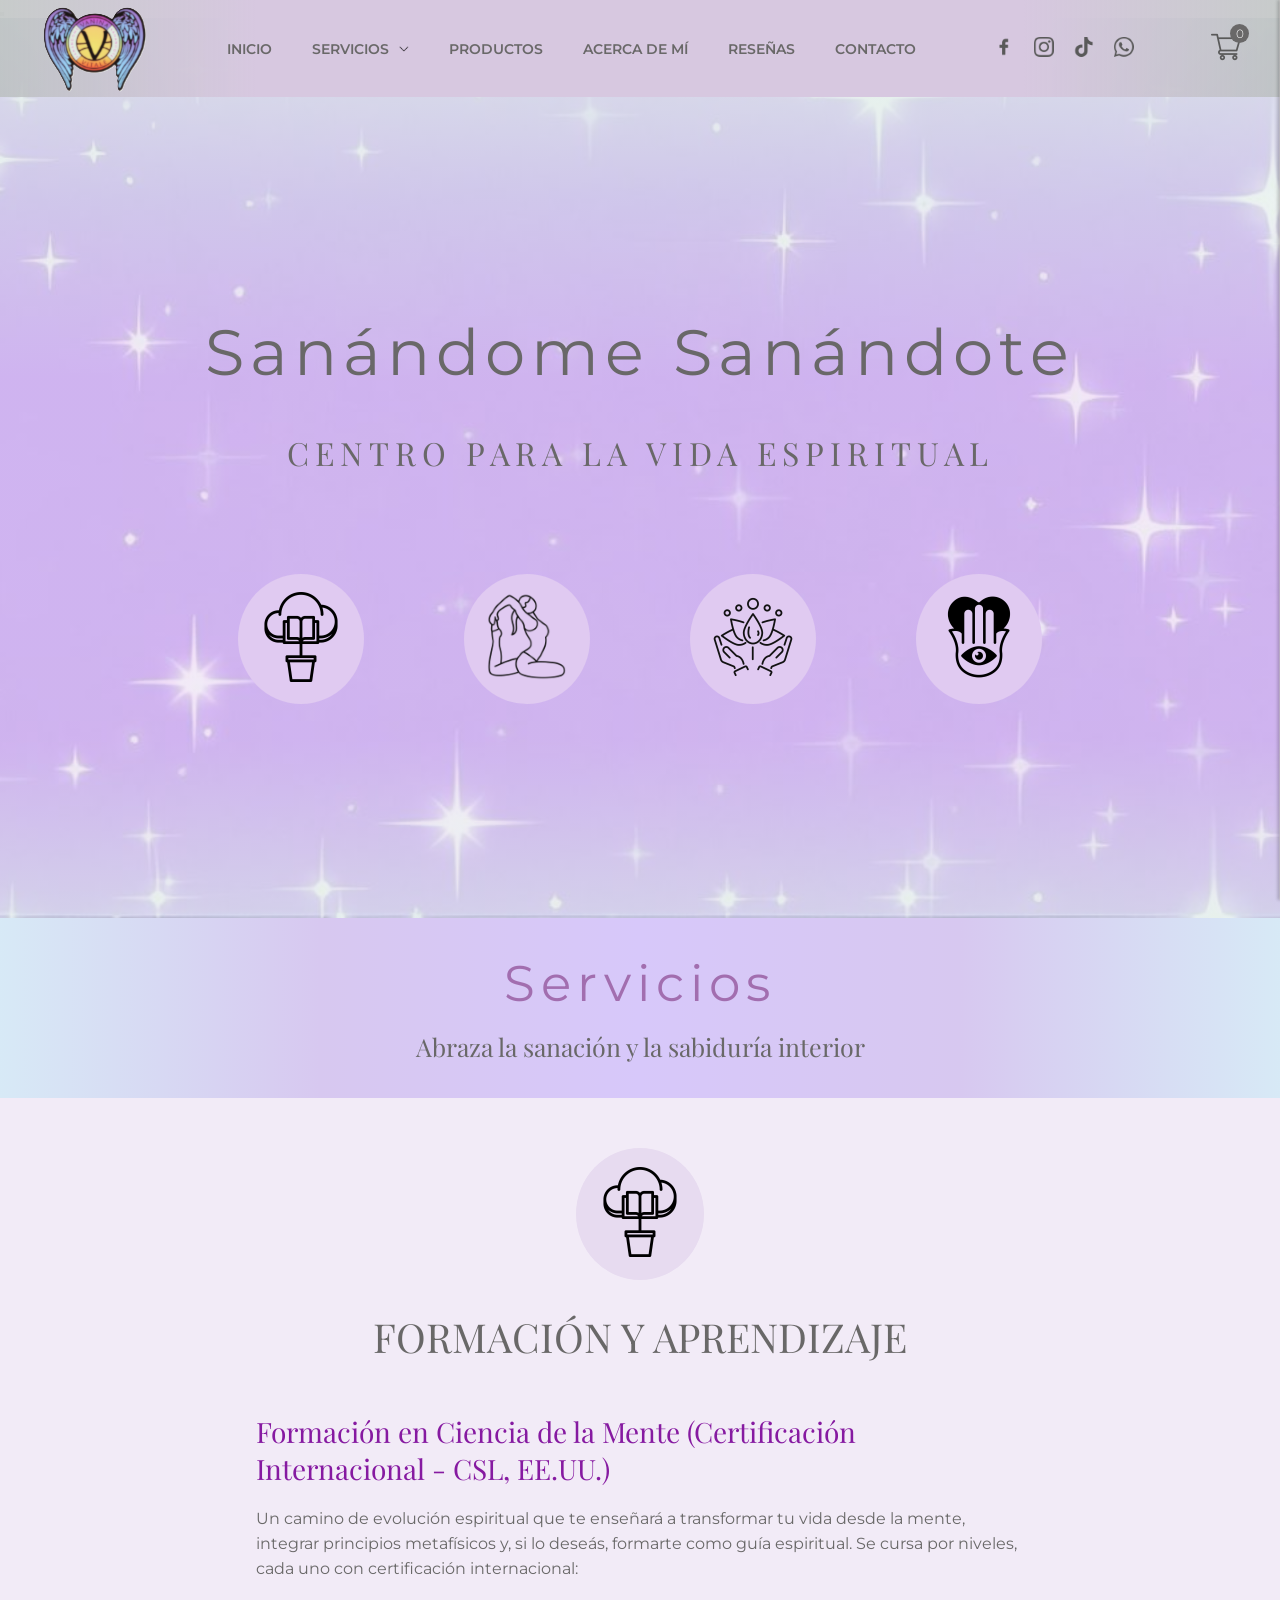
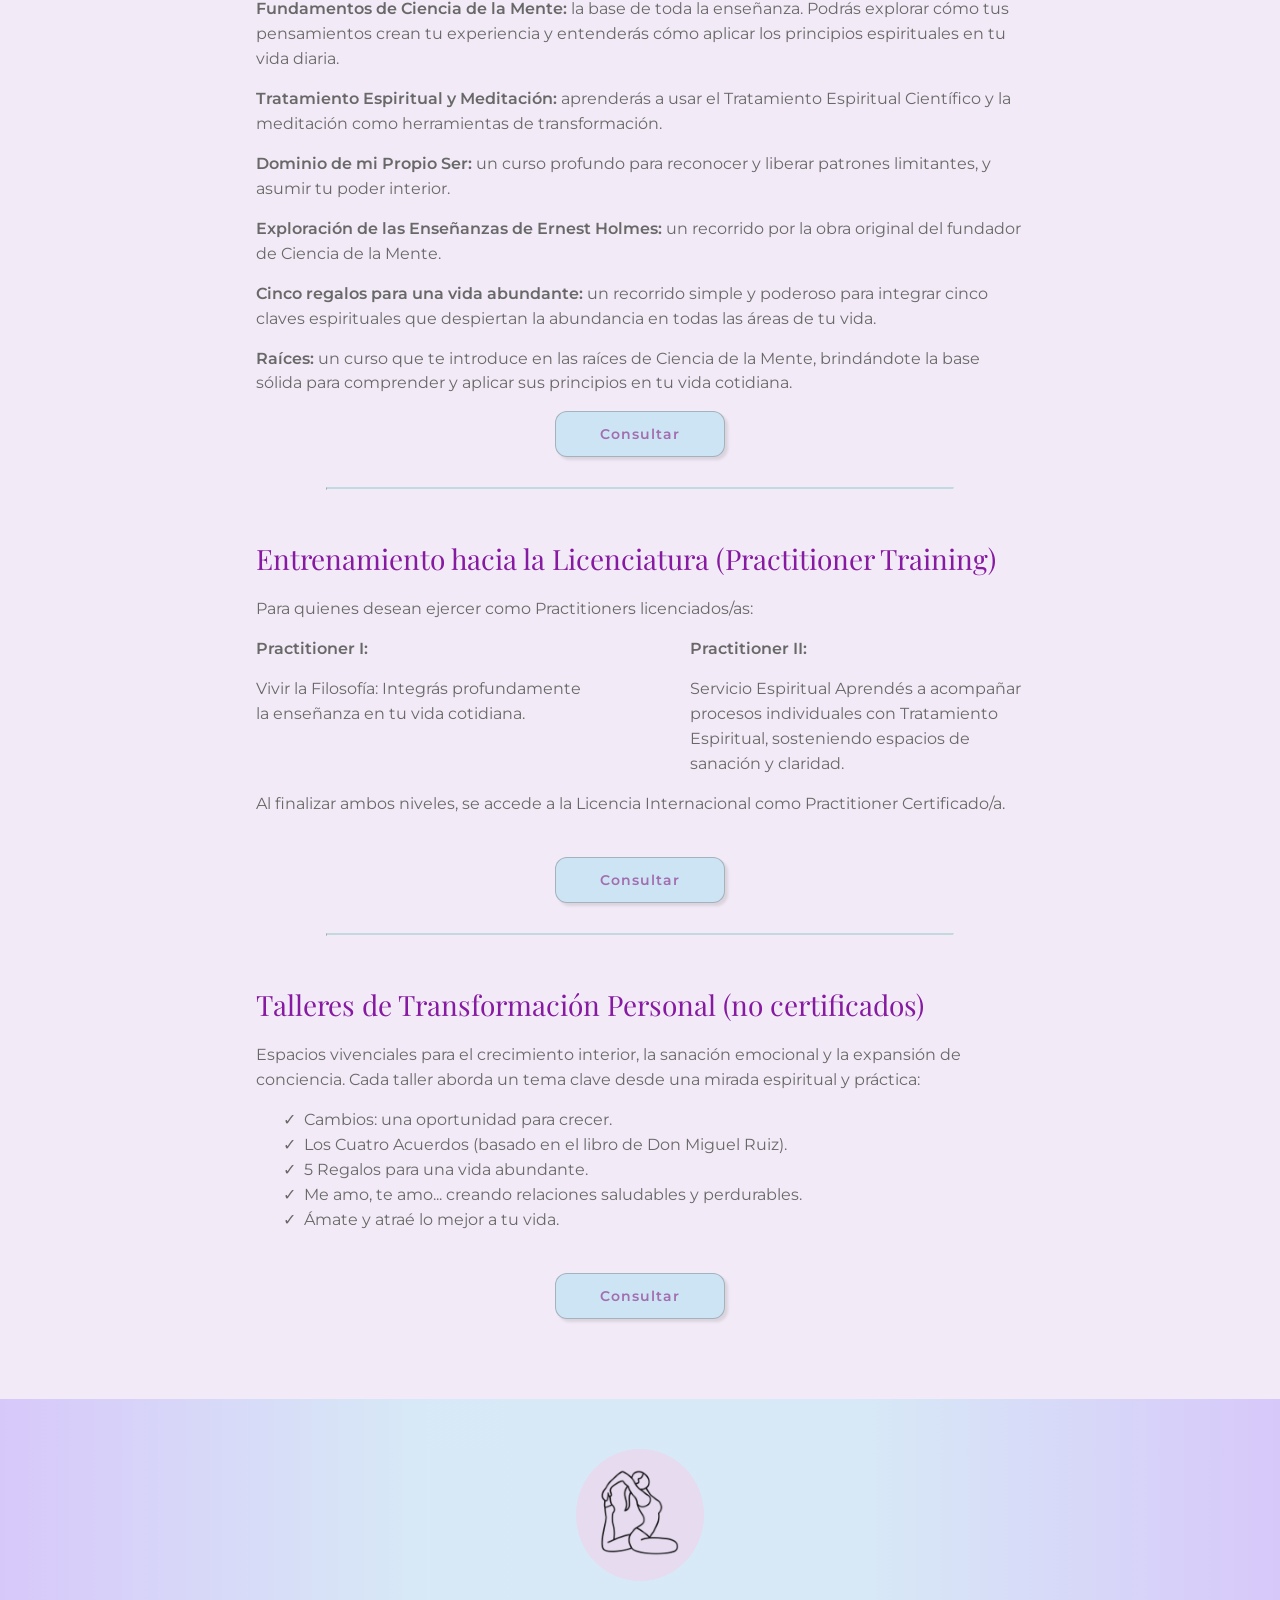
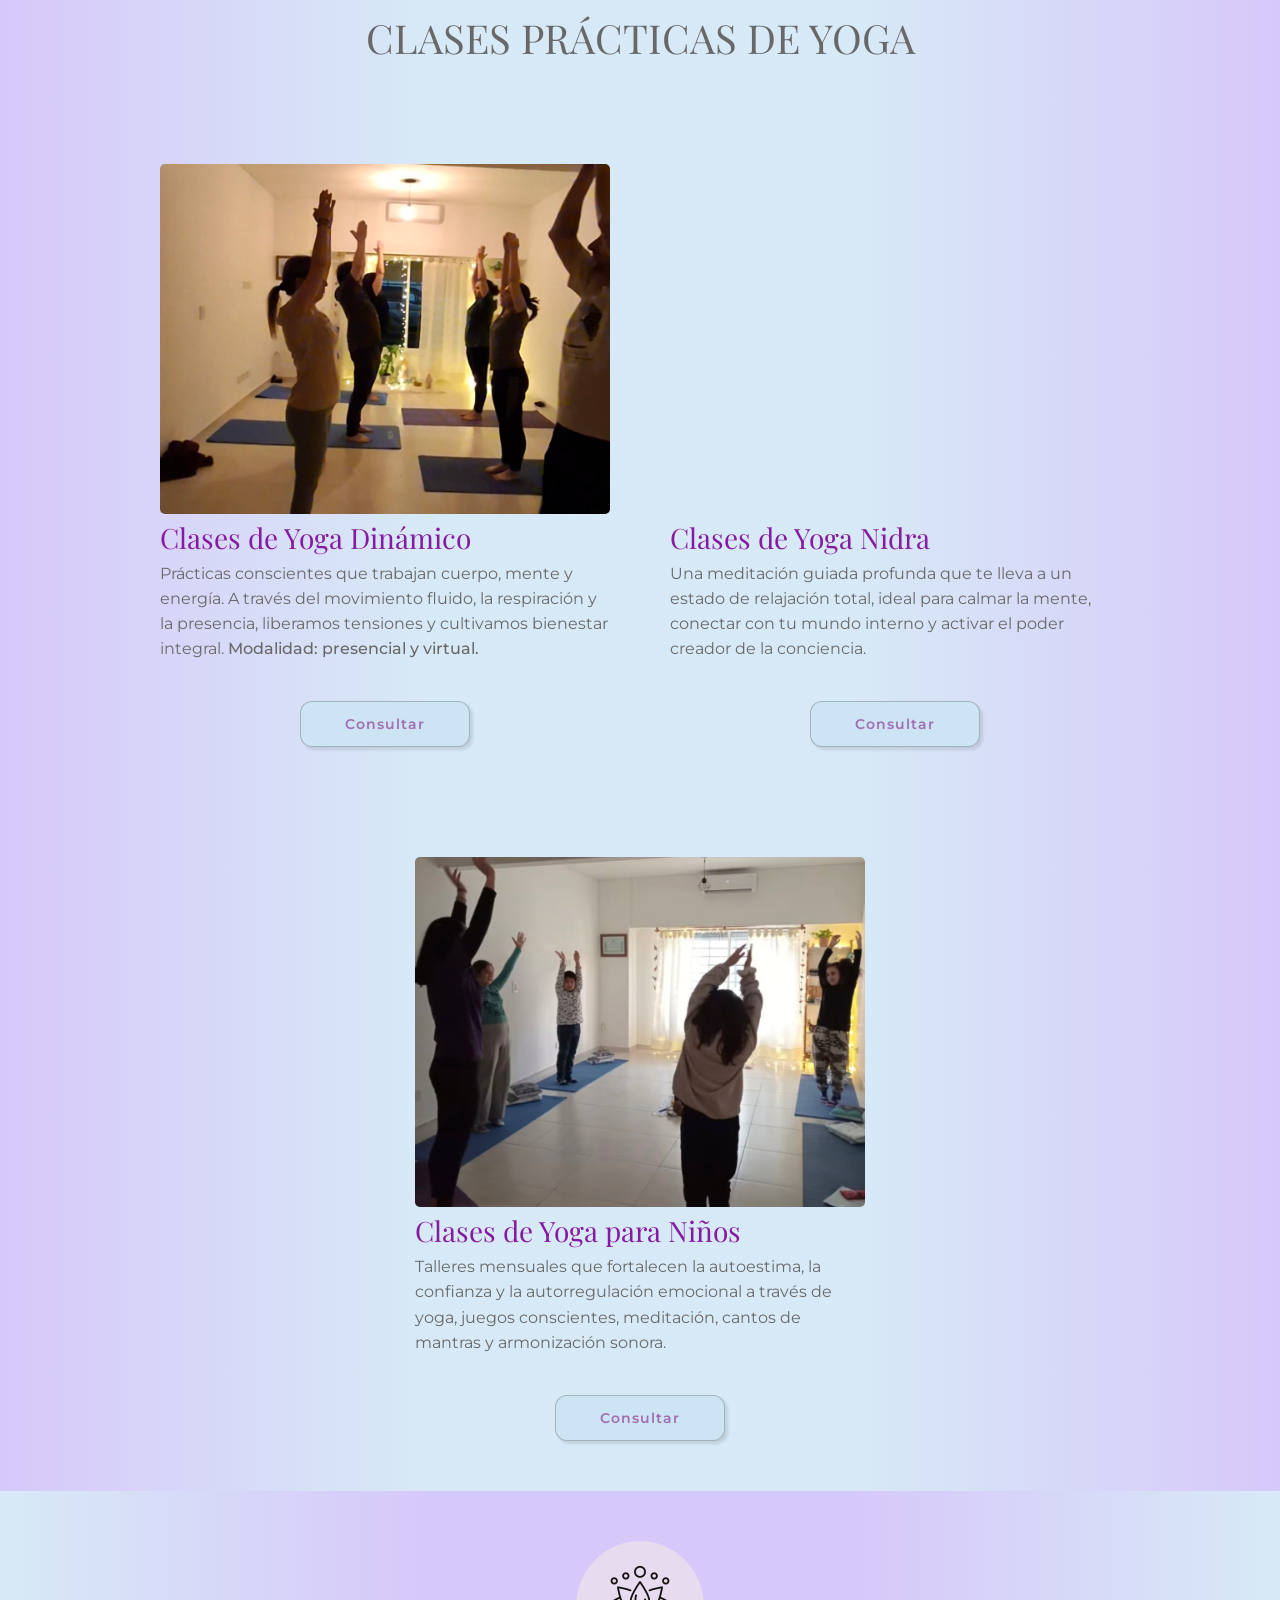
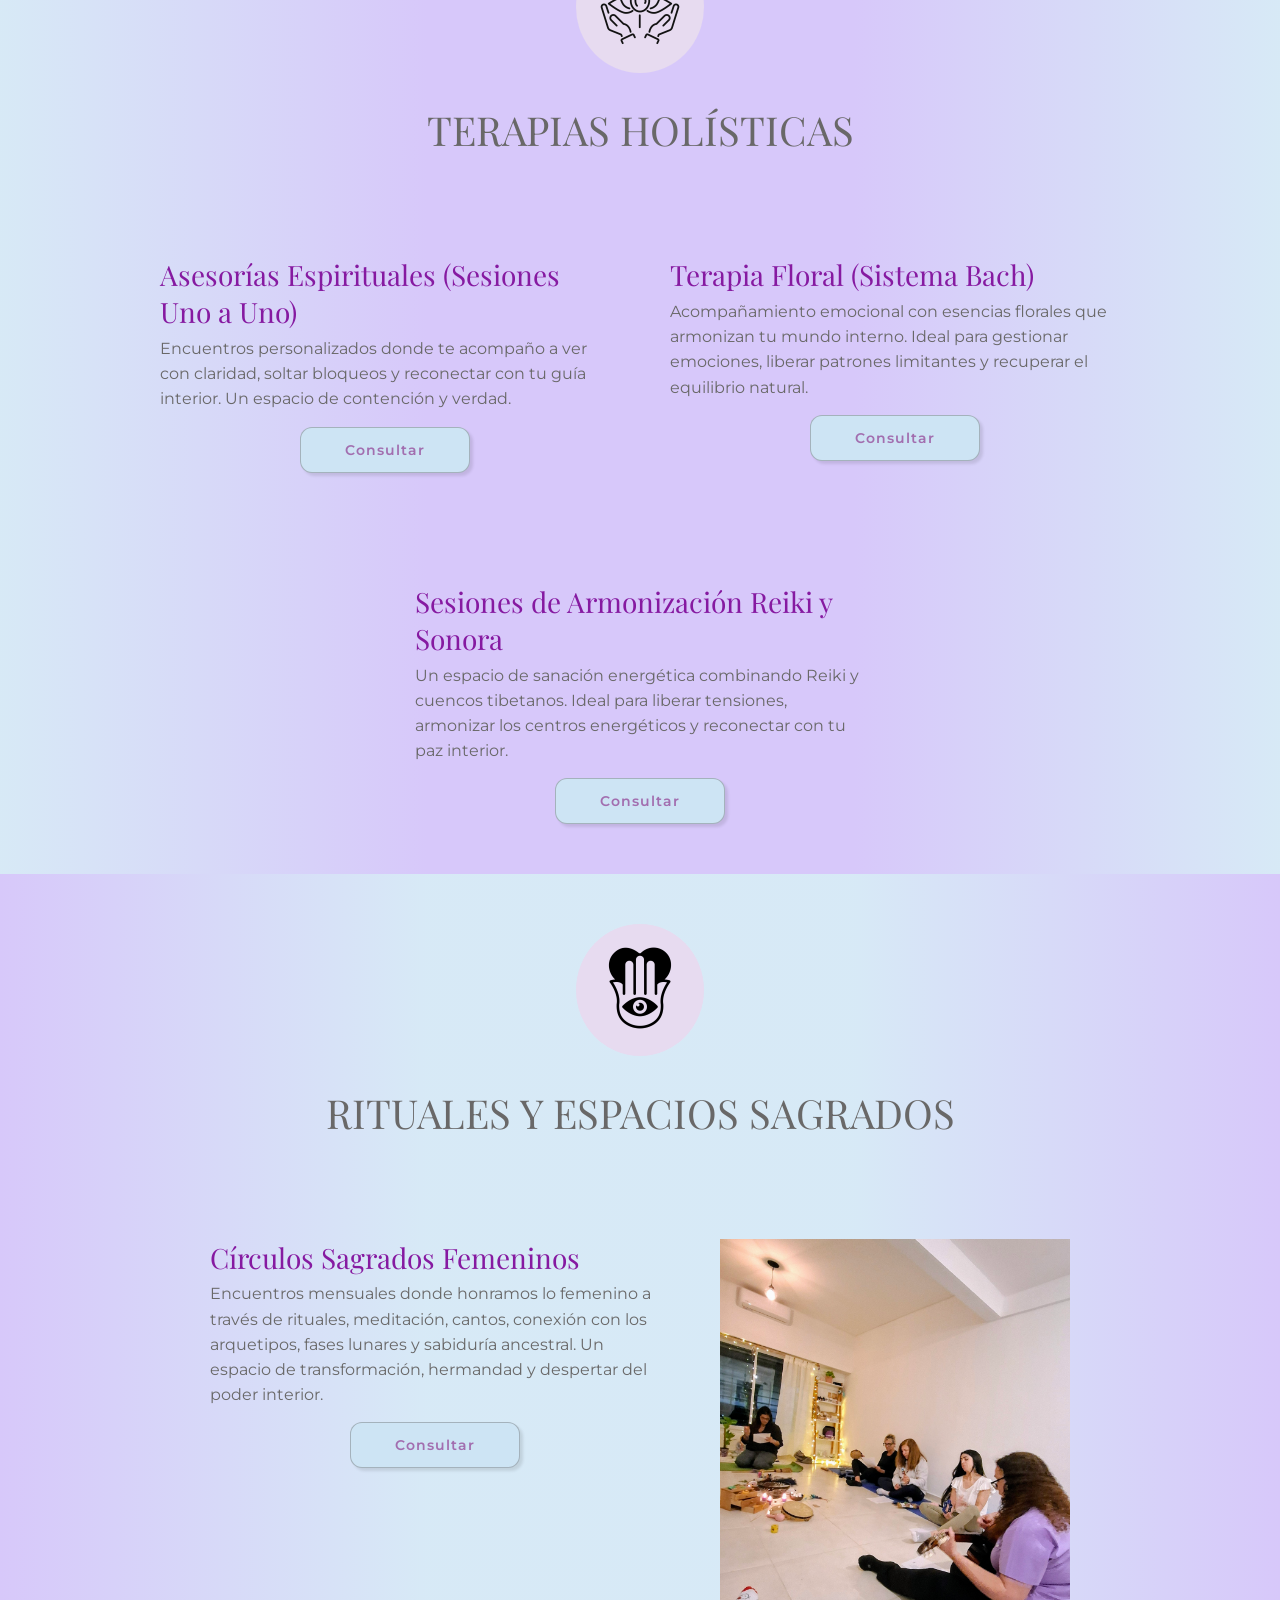
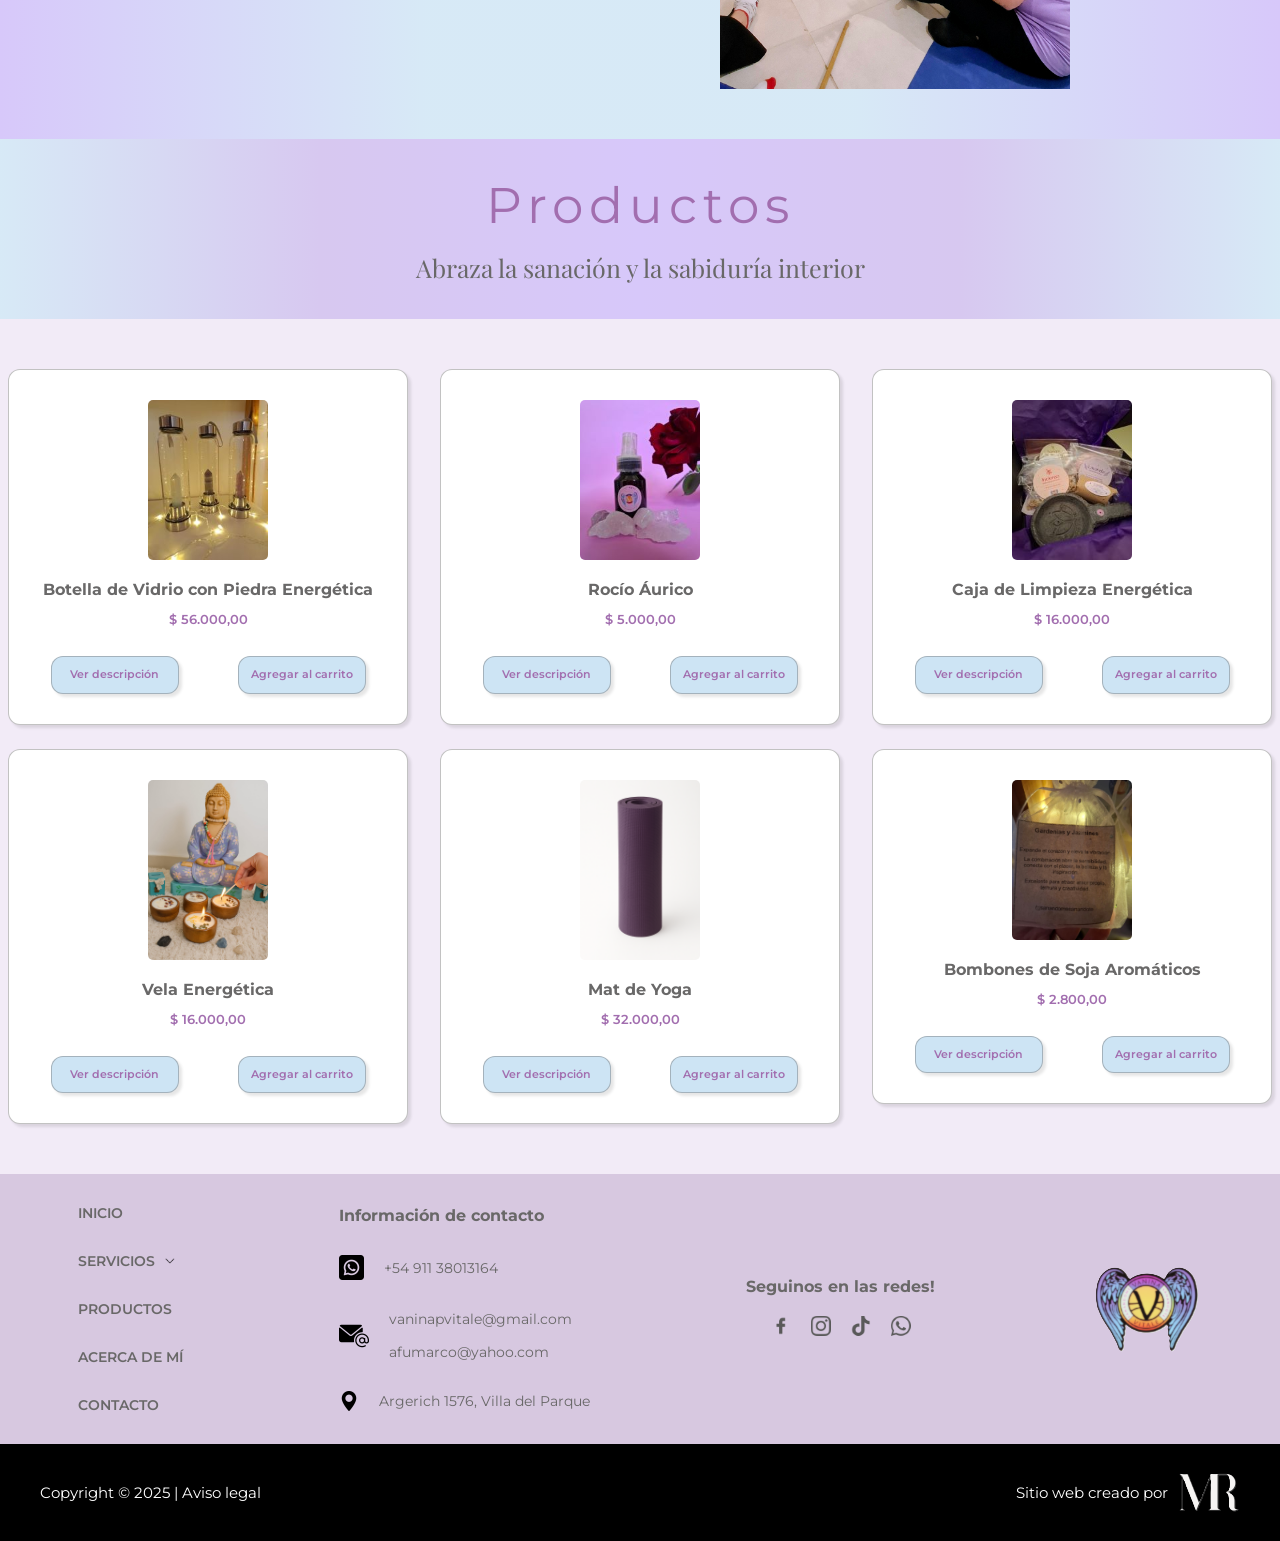
<file: index.html>
<!DOCTYPE html>
<html lang="es">
<head>
  <meta charset="UTF-8">
  <meta name="viewport" content="width=device-width, initial-scale=1.0">
  <link rel="preconnect" href="https://fonts.googleapis.com">
  <link rel="preconnect" href="https://fonts.gstatic.com" crossorigin>
  <link rel="icon" href="../Imágenes/LogoYoga3.png" type="image/png"><!-- "favicon" -->

  <!--Montserrat-->
  <link href="https://fonts.googleapis.com/css2?family=Montserrat:ital,wght@0,100..900;1,100..900&family=Poppins:ital,wght@0,100;0,200;0,300;0,400;0,500;0,600;0,700;0,800;0,900;1,100;1,200;1,300;1,400;1,500;1,600;1,700;1,800;1,900&display=swap" rel="stylesheet">
  
  <!--Playfair display-->

  <link rel="preconnect" href="https://fonts.googleapis.com">
  <link rel="preconnect" href="https://fonts.gstatic.com" crossorigin>
  <link href="https://fonts.googleapis.com/css2?family=Playfair+Display:ital,wght@0,400..900;1,400..900&display=swap" rel="stylesheet">

  <link rel='stylesheet' href='https://cdn-uicons.flaticon.com/3.0.0/uicons-thin-straight/css/uicons-thin-straight.css'>

  <link rel="stylesheet" href="style.css">
  <title>Proyecto Final Marcelo Rey</title>
</head>

<body>

  <header id="inicio">

<!----------BARRA DE NAVEGACIÓN---------->
    
    <nav class="header__nav">
      <div class="header__nav-logo">
        <a href="#inicio"><img src="./Imágenes/LogoYoga3.png" alt=""></a>
      </div>
      <ul class="header__nav-list">
        <li ><a href="#inicio" class="header__nav-a">INICIO</a></li>
        <li class="header__nav-item-menu">
          <a href="#servicios" class="header__nav-a">SERVICIOS<img src="./Imágenes/flechaabajo.png" alt=""></a>    
          <ul class="header__nav-item-menu-submenu">
            <li><a href="#formacion" class="header__nav-a">Formación y Aprendizaje</a></li>
            <li><a href="#yoga" class="header__nav-a">Clases Prácticas de Yoga</a></li>
            <li><a href="#terapias" class="header__nav-a">Terapias Holísticas</a></li>
            <li><a href="#espacios" class="header__nav-a">Rituales y Espacios Sagrados</a></li>
          </ul>
        </li>
        <li><a href="#productos" class="header__nav-a">PRODUCTOS</a></li>
        <li><a href="index 2.html#acercademi" class="header__nav-a">ACERCA DE MÍ</a></li>
        <li><a href="index 3.html#resenias" class="header__nav-a">RESEÑAS</a></li>
        <li><a href="index 1.html#contacto" class="header__nav-a">CONTACTO</a></li>
      </ul>
      <div class="header__nav-logo-redes">
        <a href="https://www.facebook.com/sanandomesanandote" target="_blank"><img src="./Imágenes/facebook.png" alt=""></a>
        <a href="https://www.instagram.com/sanandomesanandote/" target="_blank"><img src="./Imágenes/instagram.png" alt=""></a>
        <a href="https://www.tiktok.com/@sanadomesanandote" target="_blank"><img src="./Imágenes/tik-tok.png" alt=""></a>
        <a href="https://wa.me/+5491138013164" target="_blank"><img src="./Imágenes/whatsapp.png" alt=""></a>
      </div>
      <div class="header__nav-carrito">
        <img class="header__nav-carrito-icon" src="./Imágenes/carrito-de-compras-1.png" alt="">
        <span class="header__nav-carrito-contador">0</span>
      </div>
    </nav>
    <button class="header__nav-menu-btn">
      <img class="icon-menu" src="./Imágenes/menu-1.png" alt="">
      <img class="icon-close" src="./Imágenes/cerrar-simbolo-1.png" alt="">
    </button>
    <nav class="header__nav-1">
      <button class="header__nav-menu-btn">
        <img class="icon-menu" src="./Imágenes/menu-1.png" alt="">
      </button>
      <div class="header__nav-1-logo">
        <a href="#inicio"><img src="./Imágenes/LogoYoga3.png" alt=""></a>
      </div>
      <div class="header__nav-carrito">
        <img class="header__nav-carrito-icon" src="./Imágenes/carrito-de-compras-1.png" alt="">
        <span class="header__nav-carrito-contador">0</span>
      </div>
    </nav>
<!----------FIN BARRA DE NAVEGACIÓN---------->

 <!----------PORTADA PRINCIPAL - FONDO ESTRELLAS---------->
    <div class="header__estrellas">
      <div class="header__titulo">
        <h1>Sanándome Sanándote</h1>
        <h2>CENTRO PARA LA VIDA ESPIRITUAL</h2>
      </div>
      <div class="header__simbolos">
        <div class="header__simbolos-1">
          <img src="./Imágenes/nube-1.png" alt="">
        </div>
        <div class="header__simbolos-1">
          <img src="./Imágenes/posicion-de-yoga-1.png" alt="">
        </div>
        <div class="header__simbolos-1">
          <img src="./Imágenes/holistico-1.png" alt="">
        </div>
        <div class="header__simbolos-1">
          <img src="./Imágenes/espiritualidad-1.png" alt="">
        </div>
      </div>
    </div>
<!----------FIN PORTADA PRINCIPAL - FONDO ESTRELLAS---------->

  </header>


  <!----------ASIDE CARRITO---------->

  <aside>
    <div class="carrito__container">
      <img class="carrito__container-btn-icon-close" src="./Imágenes/cerrar-simbolo-1.png" alt="">
      <h2>Carrito de Compras</h2>      
      <ul class="carrito__container-ul">
          <!-- Acá insertaremos los productos seleccionados -->
      </ul>
      <button type="button" class="carrito__container-btn-vaciar">
          Vaciar Carrito
      </button>
    </div>
  </aside>

  <!----------FIN ASIDE CARRITO---------->

  <main>

<!---------- SECTION SERVICIOS---------->  

    <section id="servicios">

      <header class="titulo">
        <h2>Servicios</h2>
        <p>Abraza la sanación y la sabiduría interior</p>
      </header>

<!---------- SUB SECTION FORMACIÓN---------->

      <section id="formacion" class="formacion">
        <figure class="formacion__logo">
          <img src="./Imágenes/nube-1.png" alt="">
        </figure>         
        <h2>FORMACIÓN Y APRENDIZAJE</h2>
        <div class="formacion__descripcion">
          <h3>Formación en Ciencia de la Mente (Certificación Internacional - CSL, EE.UU.)</h3>
          <p>Un camino de evolución espiritual que te enseñará a transformar tu vida desde la mente, integrar principios metafísicos y, si lo deseás, formarte como guía espiritual. Se cursa por niveles, cada uno con certificación internacional:</p>
          <p><span>Fundamentos de Ciencia de la Mente:</span>  la base de toda la enseñanza. Podrás explorar cómo tus pensamientos crean tu experiencia y entenderás cómo aplicar los principios espirituales en tu vida diaria.</p>
          <p><span>Tratamiento Espiritual y Meditación:</span>  aprenderás a usar el Tratamiento Espiritual Científico y la meditación como herramientas de transformación.</p>
          <p><span>Dominio de mi Propio Ser:</span>  un curso profundo para reconocer y liberar patrones limitantes, y asumir tu poder interior.</p>
          <p><span>Exploración de las Enseñanzas de Ernest Holmes:</span>  un recorrido por la obra original del fundador de Ciencia de la Mente.</p>
          <p><span>Cinco regalos para una vida abundante:</span> un recorrido simple y poderoso para integrar cinco claves espirituales que despiertan la abundancia en todas las áreas de tu vida.</p>
          <p><span>Raíces:</span> un curso que te introduce en las raíces de Ciencia de la Mente, brindándote la base sólida para comprender y aplicar sus principios en tu vida cotidiana.</p>
          <div class="botones">
            <a href="index 1.html#contacto">Consultar</a>
          </div>
          <hr>
          <h3>Entrenamiento hacia la Licenciatura (Practitioner Training)</h3>
          <p>Para quienes desean ejercer como Practitioners licenciados/as:</p>
          <div class="formacion__descripcion-training">
            <div class="formacion__descripcion-training--pract1">
              <p><span>Practitioner I:</span></p>
              <p>Vivir la Filosofía: Integrás profundamente la enseñanza en tu vida cotidiana.</p>
            </div>
            <div class="formacion__descripcion-training--pract2">
              <p><span>Practitioner II:</span></p>
              <p>Servicio Espiritual Aprendés a acompañar procesos individuales con Tratamiento Espiritual, sosteniendo espacios de sanación y claridad.</p>
            </div>
          </div>
          <p class="fin">Al finalizar ambos niveles, se accede a la Licencia Internacional como Practitioner Certificado/a.</p>
          <div class="botones">
            <a href="index 1.html#contacto">Consultar</a>
          </div>
          <hr>
          <h3>Talleres de Transformación Personal (no certificados)</h3>
          <p>Espacios vivenciales para el crecimiento interior, la sanación emocional y la expansión de conciencia. Cada taller aborda un tema clave desde una mirada espiritual y práctica:</p>
          <ul>
            <li>Cambios: una oportunidad para crecer.</li>
            <li>Los Cuatro Acuerdos (basado en el libro de Don Miguel Ruiz).</li>
            <li>5 Regalos para una vida abundante.</li>
            <li>Me amo, te amo... creando relaciones saludables y perdurables.</li>
            <li class="fin">Ámate y atraé lo mejor a tu vida.</li>
          </ul>
          <div class="botones">
            <a href="index 1.html#contacto">Consultar</a>
          </div>
        </div><!--class="formacion__descripcion"-->
        
      </section> <!--id="formacion"-->

<!---------- FIN SUB SECTION FORMACIÓN---------->


<!---------- SUB SECTION YOGA---------->

      <section id="yoga" class="yoga">
        <figure class="yoga__logo">
          <img src="./Imágenes/posicion-de-yoga-1.png" alt="">
        </figure>
        <h2>CLASES PRÁCTICAS DE YOGA</h2>
        <div class="fotos">
          <div class="fotos__1">
            <div class="fotos__1-imagen">
              <img src="./Imágenes/yoga1.jpg" alt="">
            </div>
            <h3>Clases de Yoga Dinámico</h3>
            <p>Prácticas conscientes que trabajan cuerpo, mente y energía. A través del movimiento fluido, la respiración y la presencia, liberamos tensiones y cultivamos bienestar integral. <span class="modalidad">Modalidad: presencial y virtual.</span></p>
          <div class="botones">
            <a href="index 1.html#contacto">Consultar</a>
          </div>

          </div><!--class="fotos__1"-->

          <div class="fotos__2">
            <div class="fotos__2-imagen">
              <video muted autoplay loop>
                <source src="./Imágenes/yoga2.mp4" type="video/mp4">
              </video>
            </div>
            <h3>Clases de Yoga Nidra</h3>
            <p>Una meditación guiada profunda que te lleva a un estado de relajación total, ideal para calmar la mente, conectar con tu mundo interno y activar el poder creador de la conciencia.</p>
            <div class="botones">
              <a href="index 1.html#contacto">Consultar</a>
            </div>
          </div><!--class="fotos__2"-->

          <div class="fotos__3">
            <div class="fotos__3-imagen">
              <img src="./Imágenes/yoga3.jpg" alt="">
            </div>           
            <h3>Clases de Yoga para Niños</h3>
            <p>Talleres mensuales que fortalecen la autoestima, la confianza y la autorregulación emocional a través de yoga, juegos conscientes, meditación, cantos de mantras y armonización sonora.</p>
            <div class="botones">
              <a href="index 1.html#contacto">Consultar</a>
            </div>
          </div><!--class="fotos__3"-->
        </div><!--class="fotos"-->
      </section><!--id="yoga"-->

<!---------- FIN SUB SECTION YOGA---------->


<!---------- SUB SECTION TERAPIAS---------->

      <section id="terapias" class="terapias">
        <figure class="terapias__logo">
          <img src="./Imágenes/holistico-1.png" alt="Símbolo Holístico">
        </figure>
        <h2>TERAPIAS HOLÍSTICAS</h2>        
        <div class="terserv">
          <div class="terserv__asesorias">
            <h3>Asesorías Espirituales (Sesiones Uno a Uno)</h3>
            <p>Encuentros personalizados donde te acompaño a ver con claridad, soltar bloqueos y reconectar con tu guía interior. Un espacio de contención y verdad.</p>
            <div class="botones">
              <a href="index 1.html#contacto">Consultar</a>
            </div>
          </div>
          <div class="terserv__floral">
            <h3>Terapia Floral (Sistema Bach)</h3>
            <p>Acompañamiento emocional con esencias florales que armonizan tu mundo interno. Ideal para gestionar emociones, liberar patrones limitantes y recuperar el equilibrio natural.</p>
            <div class="botones">
              <a href="index 1.html#contacto">Consultar</a>
            </div>
          </div>
          <div class="terserv__reiki">
            <h3>Sesiones de Armonización Reiki y Sonora</h3>
            <p>Un espacio de sanación energética combinando Reiki y cuencos tibetanos. Ideal para liberar tensiones, armonizar los centros energéticos y reconectar con tu paz interior.</p>
            <div class="botones">
              <a href="index 1.html#contacto">Consultar</a>
            </div>
          </div>
        </div>
      </section><!--id="terapias""-->

<!---------- FIN SUB SECTION TERAPIAS---------->


<!---------- SUB SECTION ESPACIOS---------->

      <section id="espacios" class="espacios">
        <figure class="espacios__logo">
          <img src="./Imágenes/espiritualidad-1.png" alt="Símbolo Espiritualidad">
        </figure>
        <h2>RITUALES Y ESPACIOS SAGRADOS</h2>       
        <div class="circsagr">
          <div class="circsagr__descr">
            <h3>Círculos Sagrados Femeninos</h3>
            <p>Encuentros mensuales donde honramos lo femenino a través de rituales, meditación, cantos, conexión con los arquetipos, fases lunares y sabiduría ancestral. Un espacio de transformación, hermandad y despertar del poder interior.</p>
            <div class="botones">
              <a href="index 1.html#contacto">Consultar</a>
            </div>
          </div>
          <div class="circsagr__foto">
            <img src="./Imágenes/talleres.jpg" alt="Imágen Taller Círculo Sagrado">
          </div>
        </div>
      </section><!--id="espacios""-->

<!---------- FIN SUB SECTION ESPACIOS---------->


    </section><!--id="servicios"-->

<!----------FIN SECTION SERVICIOS---------->


<!----------SECTION PRODUCTOS---------->

    <section id="productos">

      <header class="titulo">
        <h2>Productos</h2>
        <p>Abraza la sanación y la sabiduría interior</p>
      </header>

      <div class="producto">
      
      </div>

    </section><!--id="productos"-->

<!----------FIN SECTION PRODUCTOS---------->

  </main>

  <footer>

    <div class="pie">

      <ul class="pie__list">
        <li ><a href="#inicio">INICIO</a></li>
        <li class="pie__list-item-menu">
          <a href="#servicios">SERVICIOS<img src="../Imágenes/flechaabajo.png" alt="Icono Flecha"></i></a>
          <ul class="pie__list-item-submenu">
            <li><a href="#formacion">Formación y Aprendizaje</a></li>
            <li><a href="#yoga">Clases Prácticas de Yoga</a></li>
            <li><a href="#terapias">Terapias Holísticas</a></li>
            <li><a href="#espacios">Rituales y Espacios Sagrados</a></li>
          </ul>
        </li>
        <li><a href="#productos">PRODUCTOS</a></li>
        <li><a href="index 2.html#acercademi">ACERCA DE MÍ</a></li>
        <li><a href="index 1.html#contacto">CONTACTO</a></li>
      </ul>

      <div class="pie__info">
        <h4>Información de contacto</h4>
        <div class="pie__info-wp">
          <img src="./Imágenes/whatsapp-negro-1.png" alt="Icono Whatsapp">
          <p>+54 911 38013164 </p>
        </div>
        <div class="pie__info-correo">
          <img src="./Imágenes/correo-electronico-1.png" alt="Icono Correo Electrónico">
          <div class="pie__info-correo-1">
            <a href="mailto:vaninapvitale@gmail.com">vaninapvitale@gmail.com</a>
            <a href="mailto:afumarco@yahoo.com">afumarco@yahoo.com</a>
          </div>
        </div>
        <div class="pie__info-direccion">
          <img src="./Imágenes/direccion-1.png" alt="Icono Dirección">
          <p>Argerich 1576, Villa del Parque</p>
        </div>
      </div><!--class="pie__info"-->

      <div class="pie__redes">
        <h4>Seguinos en las redes!</h4>
        <div class="pie__redes-icon">
          <a href="https://www.facebook.com/sanandomesanandote" target="_blank"><img src="./Imágenes/facebook.png" alt="Icono Facebook"></a>
          <a href="https://www.instagram.com/sanandomesanandote/" target="_blank"><img src="./Imágenes/instagram.png" alt="Icono Instagram"></a>
          <a href="https://www.tiktok.com/@sanadomesanandote" target="_blank"><img src="./Imágenes/tik-tok.png" alt="Icono TikTok"></a>
          <a href="https://wa.me/+5491138013164" target="_blank"><img src="./Imágenes/whatsapp.png" alt="Icono Whatsapp"></a>
        </div>
      </div><!--class="pie__redes"-->

      <div class="pie__logo">
        <a href="#inicio"><img src="./Imágenes/LogoYoga3.png" alt="Logo Sanándome Sanándote"></a>
      </div><!--class="pie__logo"-->

    </div><!--class="pie"-->

    <div class="pie-1">
      <p>Copyright © 2025  |   Aviso legal</p>
      <div class="pie-1-1">
        <p>Sitio web creado por</p>
        <img src="./Imágenes/MR-1.png" alt="Logo Marcelo Rey">
      </div>
    </div><!--class="pie-1"-->

  </footer>
  <script src="./script.js"></script>
</body>
</html>
</file>
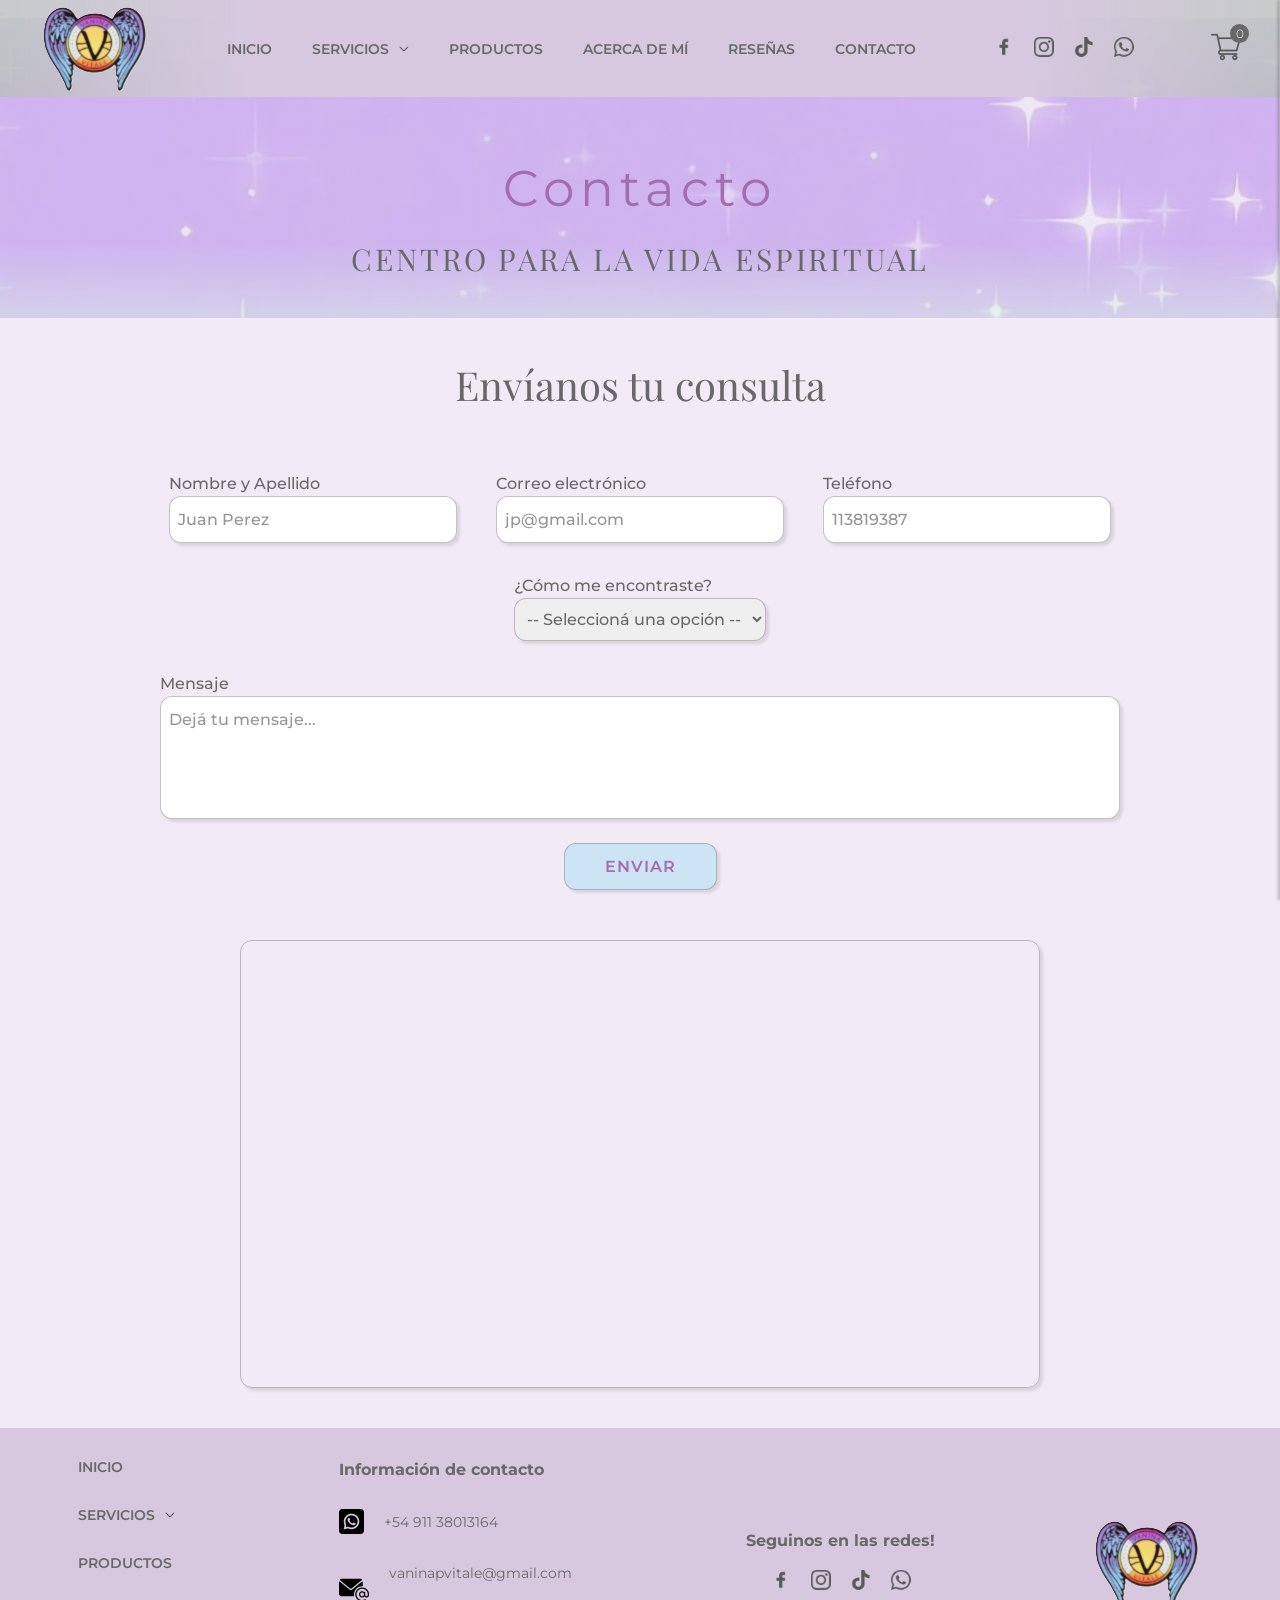
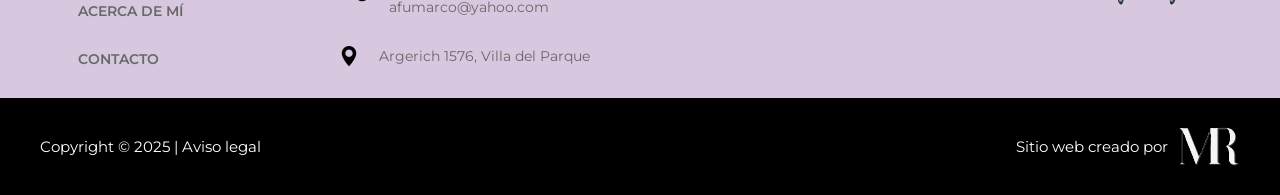
<file: index 1.html>
<!DOCTYPE html>
<html lang="es">
<head>
  <meta charset="UTF-8">
  <meta name="viewport" content="width=device-width, initial-scale=1.0">
  <link rel="preconnect" href="https://fonts.googleapis.com">
  <link rel="preconnect" href="https://fonts.gstatic.com" crossorigin>
  <link rel="icon" href="../Imágenes/LogoYoga3.png" type="image/png"><!-- "favicon" -->

  <!--Montserrat-->
  <link href="https://fonts.googleapis.com/css2?family=Montserrat:ital,wght@0,100..900;1,100..900&family=Poppins:ital,wght@0,100;0,200;0,300;0,400;0,500;0,600;0,700;0,800;0,900;1,100;1,200;1,300;1,400;1,500;1,600;1,700;1,800;1,900&display=swap" rel="stylesheet">
  
  <!--Playfair display-->

  <link rel="preconnect" href="https://fonts.googleapis.com">
  <link rel="preconnect" href="https://fonts.gstatic.com" crossorigin>
  <link href="https://fonts.googleapis.com/css2?family=Playfair+Display:ital,wght@0,400..900;1,400..900&display=swap" rel="stylesheet">

  <link rel='stylesheet' href='https://cdn-uicons.flaticon.com/3.0.0/uicons-thin-straight/css/uicons-thin-straight.css'>

  <link rel="stylesheet" href="style.css">
  <title>Proyecto Final Front End JS</title>
</head>

<body>
  <header id="inicio">

<!----------BARRA DE NAVEGACIÓN---------->

    <nav class="header__nav">
      <div class="header__nav-logo">
        <a href="#inicio"><img src="./Imágenes/LogoYoga3.png" alt=""></a>
      </div>
      <ul class="header__nav-list">
        <li ><a href="index.html#inicio" class="header__nav-a">INICIO</a></li>
        <li class="header__nav-item-menu">
          <a href="index.html#servicios" class="header__nav-a">SERVICIOS<img src="./Imágenes/flechaabajo.png" alt=""></a>    
          <ul class="header__nav-item-menu-submenu">
            <li><a href="index.html#formacion" class="header__nav-a">Formación y Aprendizaje</a></li>
            <li><a href="index.html#yoga" class="header__nav-a">Clases Prácticas de Yoga</a></li>
            <li><a href="index.html#terapias" class="header__nav-a">Terapias Holísticas</a></li>
            <li><a href="index.html#espacios" class="header__nav-a">Rituales y Espacios Sagrados</a></li>
          </ul>
        </li>
        <li><a href="index.html#productos" class="header__nav-a">PRODUCTOS</a></li>
        <li><a href="index 2.html#acercademi" class="header__nav-a">ACERCA DE MÍ</a></li>
        <li><a href="index 3.html#resenias" class="header__nav-a">RESEÑAS</a></li>
        <li><a href="index 1.html#contacto" class="header__nav-a">CONTACTO</a></li>
      </ul>
      <div class="header__nav-logo-redes">
        <a href="https://www.facebook.com/sanandomesanandote" target="_blank"><img src="./Imágenes/facebook.png" alt=""></a>
        <a href="https://www.instagram.com/sanandomesanandote/" target="_blank"><img src="./Imágenes/instagram.png" alt=""></a>
        <a href="https://www.tiktok.com/@sanadomesanandote" target="_blank"><img src="./Imágenes/tik-tok.png" alt=""></a>
        <a href="https://wa.me/+5491138013164" target="_blank"><img src="./Imágenes/whatsapp.png" alt=""></a>
      </div>
      <div class="header__nav-carrito">
        <img class="header__nav-carrito-icon" src="./Imágenes/carrito-de-compras-1.png" alt="">
        <span class="header__nav-carrito-contador">0</span>
      </div>
    </nav>
    <button class="header__nav-menu-btn">
      <img class="icon-menu" src="./Imágenes/menu-1.png" alt="">
      <img class="icon-close" src="./Imágenes/cerrar-simbolo-1.png" alt=""></a>
    </button>
    <nav class="header__nav-1">
      <div class="header__nav-1-logo">
        <a href="#inicio"><img src="./Imágenes/LogoYoga3.png" alt=""></a>
      </div>
      <div class="header__nav-carrito">
        <img class="header__nav-carrito-icon" src="./Imágenes/carrito-de-compras-1.png" alt="">
        <span class="header__nav-carrito-contador">0</span>
      </div>
    </nav>
  </header>

  <!----------FIN BARRA DE NAVEGACIÓN---------->


  <!----------ASIDE CARRITO---------->

  <aside>
    <div class="carrito__container">
      <img class="carrito__container-btn-icon-close" src="./Imágenes/cerrar-simbolo-1.png" alt="">
      <h2>Carrito de Compras</h2>      
      <ul class="carrito__container-ul">
          <!-- Acá insertaremos los productos seleccionados -->
      </ul>
      <button type="button" class="carrito__container-btn-vaciar">
          Vaciar Carrito
      </button>
    </div>
  </aside>

  <!----------FIN ASIDE CARRITO---------->

  <main>

    <!----------SECTION CONTACTO---------->

    <section id="contacto">

      <div class="estrellas-1">
        <div class="estrellas-1__contacto">
          <h1>Contacto</h1>
          <h2>CENTRO PARA LA VIDA ESPIRITUAL</h2>
        </div>
      </div><!--class="estrellas-1"-->

      <div class="contact">
        <h2>Envíanos tu consulta</h2>
        <form class="contact__form" action="https://formspree.io/f/manplgwb" method="post">
          <div class="contact__form-1">
            <label>Nombre y Apellido
              <input type="text" name="name" placeholder="Juan Perez" required>
            </label>
            <label>Correo electrónico
             <input type="email" name="email" placeholder="jp@gmail.com" required>
            </label>
            <label>Teléfono
              <input type="tel" name="phone" placeholder="113819387" required>
            </label>
            <div class="referencia">
              <label for="referente">¿Cómo me encontraste?</label>
              <select id="referente" name="referente">
                <option value="">-- Seleccioná una opción --</option>
                <option value="web">Página web</option>
                <option value="facebook">Facebook</option>
                <option value="instagram">Instagram</option>
                <option value="tik-tok">TikTok</option>
                <option value="conocido">Me recomendó un amigo</option>
                <option value="otros">Otros</option>
              </select>
            </div>
          </div><!--class="contact__form-1"-->
          <div class="contact__form-2">
            <label for="mje">Mensaje</label>
            <textarea id="mje" name="mensaje" rows="4" cols="50" placeholder="Dejá tu mensaje..."></textarea>
          </div><!--class="contact__form-2"-->          
          <button type="submit">ENVIAR</button>
        </form>
        <iframe src="https://www.google.com/maps/embed?pb=!1m18!1m12!1m3!1d3283.51563995435!2d-58.481989023502905!3d-34.6164075581699!2m3!1f0!2f0!3f0!3m2!1i1024!2i768!4f13.1!3m3!1m2!1s0x95bcc9b886add30f%3A0x13ccca6f1dfd4e1a!2zU2Fuw6FuZG9tZSxzYW7DoW5kb3Rl!5e0!3m2!1ses-419!2sar!4v1757680739844!5m2!1ses-419!2sar" loading="lazy" referrerpolicy="no-referrer-when-downgrade"></iframe>
      </div><!--class="contact""-->

    </section>

<!----------FIN SECTION CONTACTO---------->
    
  </main>

  <footer>

    <div class="pie">

      <ul class="pie__list">
        <li ><a href="index.html#inicio">INICIO</a></li>
        <li class="pie__list-item-menu">
          <a href="index.html#servicios">SERVICIOS<img src="./Imágenes/flechaabajo.png" alt=""></i></a>
          <ul class="pie__list-item-submenu">
            <li><a href="index.html#formacion">Formación y Aprendizaje</a></li>
            <li><a href="index.html#yoga">Clases Prácticas de Yoga</a></li>
            <li><a href="index.html#terapias">Terapias Holísticas</a></li>
            <li><a href="index.html#espacios">Rituales y Espacios Sagrados</a></li>
          </ul>
        </li>
        <li><a href="index.html#productos">PRODUCTOS</a></li>
        <li><a href="index 2.html#acercademi">ACERCA DE MÍ</a></li>
        <li><a href="#contacto">CONTACTO</a></li>
      </ul>

      <div class="pie__info">
        <h4>Información de contacto</h4>
        <div class="pie__info-wp">
          <img src="./Imágenes/whatsapp-negro-1.png" alt="">
          <p>+54 911 38013164 </p>
        </div>
        <div class="pie__info-correo">
          <img src="./Imágenes/correo-electronico-1.png" alt="">
          <div class="pie__info-correo-1">
            <a href="mailto:vaninapvitale@gmail.com">vaninapvitale@gmail.com</a>
            <a href="mailto:afumarco@yahoo.com">afumarco@yahoo.com</a>
          </div>
        </div>
        <div class="pie__info-direccion">
          <img src="./Imágenes/direccion-1.png" alt="">
          <p>Argerich 1576, Villa del Parque</p>
        </div>
      </div><!--class="pie__info"-->

      <div class="pie__redes">
        <h4>Seguinos en las redes!</h4>
        <div class="pie__redes-icon">
          <a href="https://www.facebook.com/sanandomesanandote" target="_blank"><img src="./Imágenes/facebook.png" alt=""></a>
          <a href="https://www.instagram.com/sanandomesanandote/" target="_blank"><img src="./Imágenes/instagram.png" alt=""></a>
          <a href="https://www.tiktok.com/@sanadomesanandote" target="_blank"><img src="./Imágenes/tik-tok.png" alt=""></a>
          <a href="https://wa.me/+5491138013164" target="_blank"><img src="./Imágenes/whatsapp.png" alt=""></a>
        </div>
      </div>
      <div class="pie__logo">
        <a href="index.html#inicio"><img src="./Imágenes/LogoYoga3.png" alt=""></a>
      </div>
    </div><!--class="pie__redes"-->

    <div class="pie-1">
      <p>Copyright © 2025  |   Aviso legal</p>
      <div class="pie-1-1">
        <p>Sitio web creado por</p>
        <img src="./Imágenes/MR-1.png" alt="">
      </div>
    </div><!--class="pie-1"-->
    
  </footer>
  <script src="./script.js"></script>
</body>
</html>
</file>
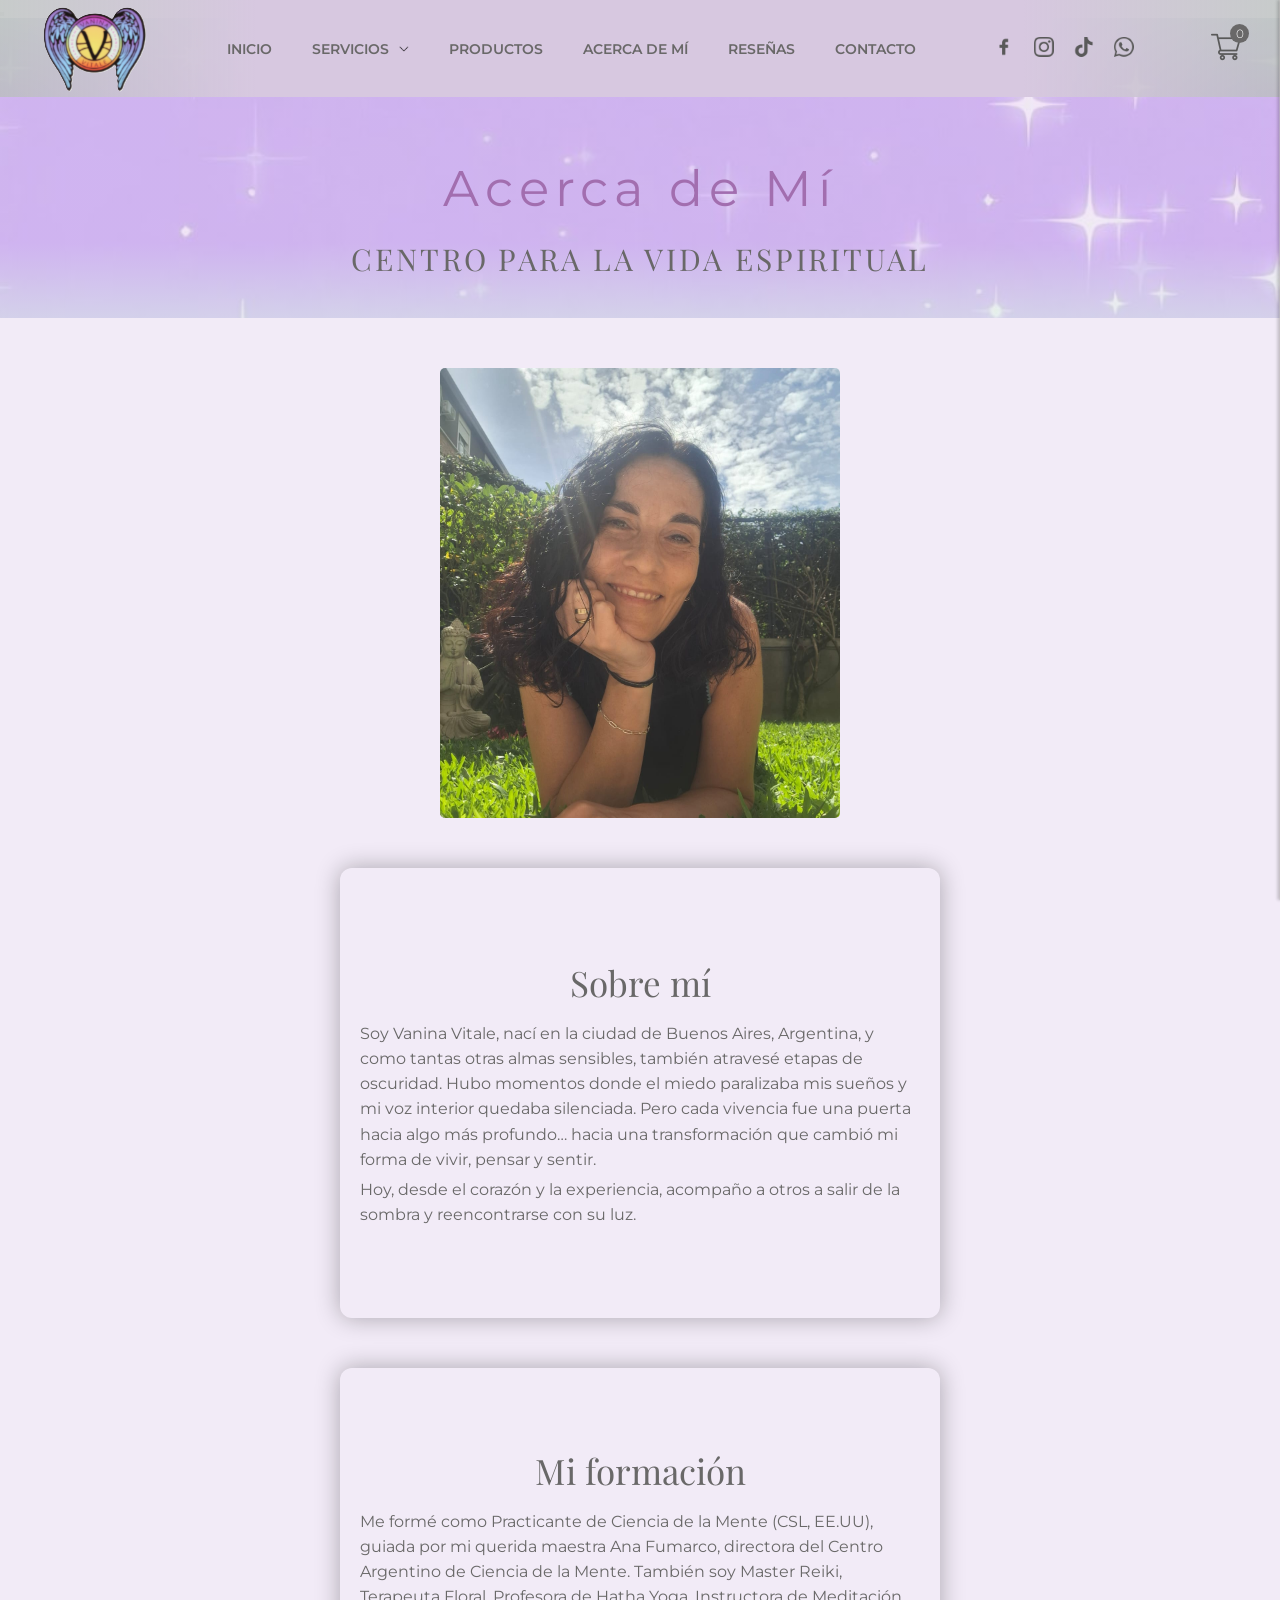
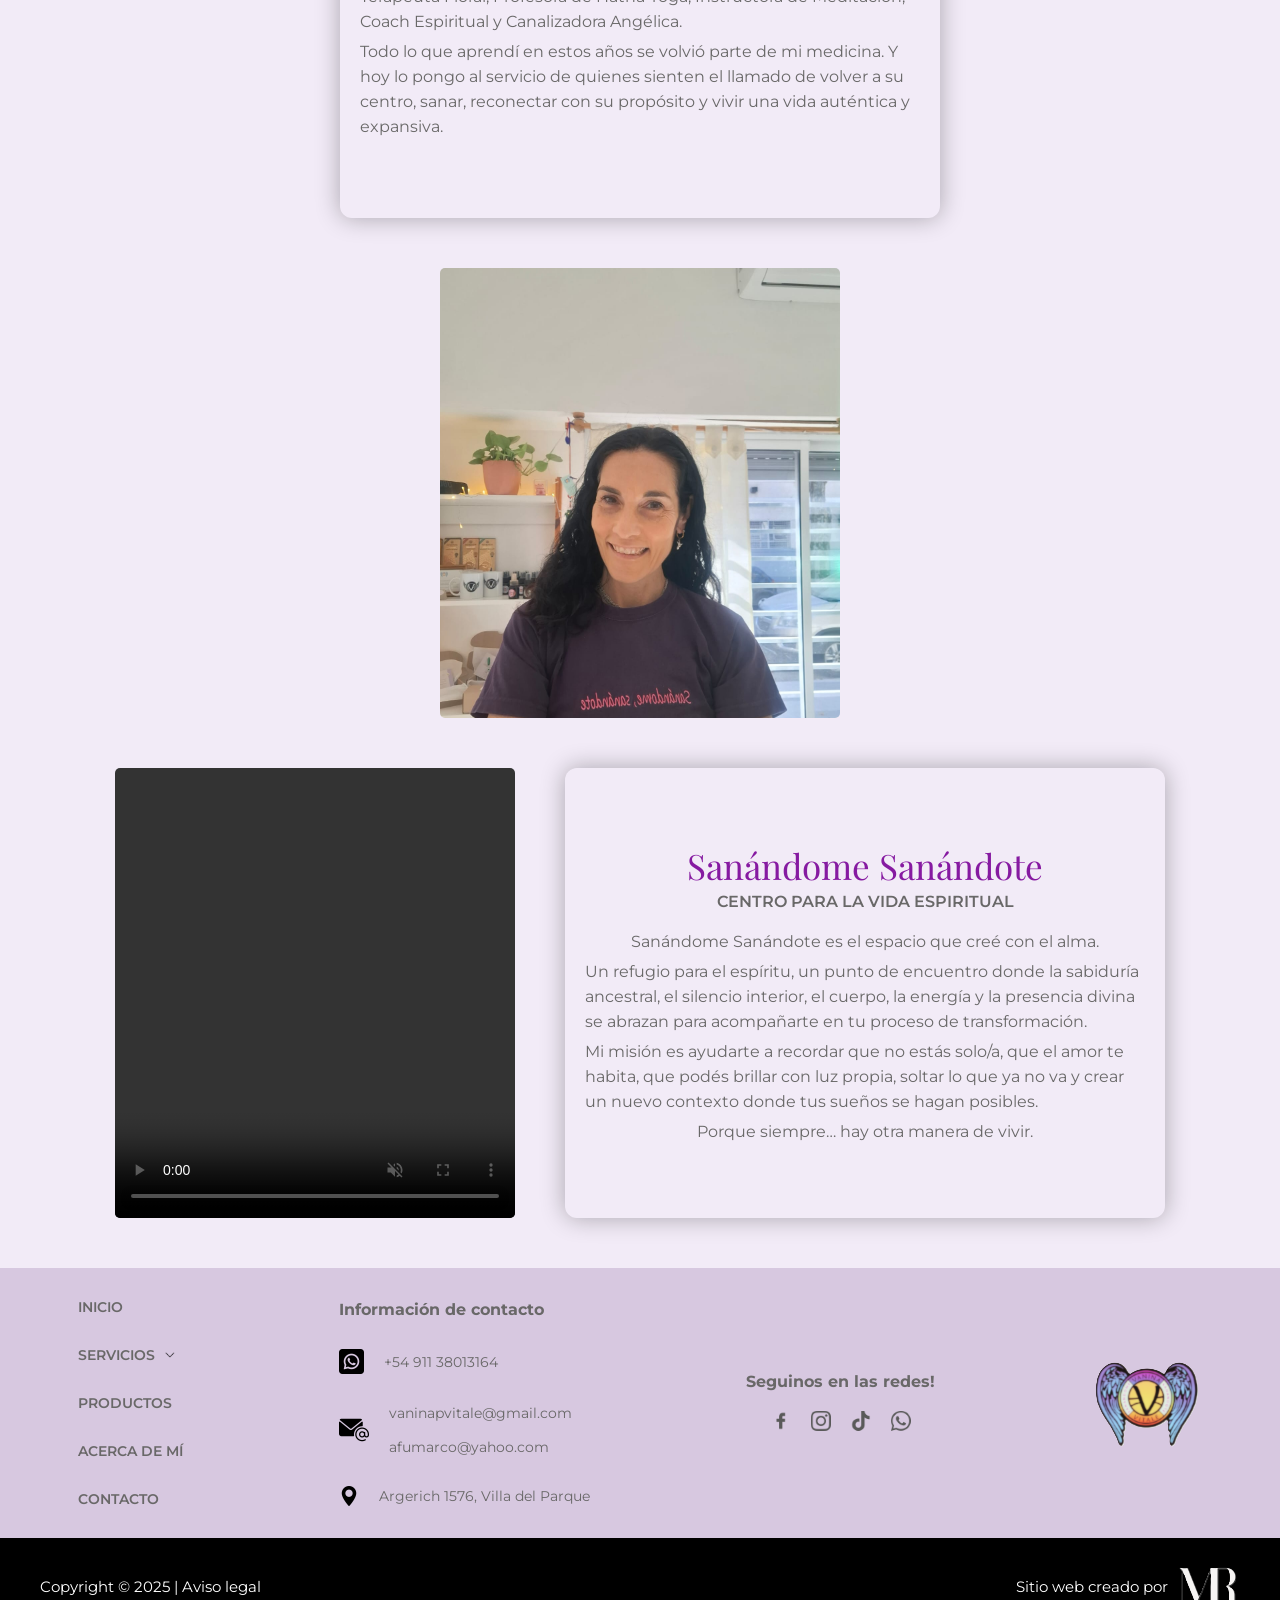
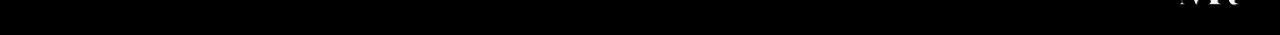
<file: index 2.html>
<!DOCTYPE html>
<html lang="es">
<head>
  <meta charset="UTF-8">
  <meta name="viewport" content="width=device-width, initial-scale=1.0">
  <link rel="preconnect" href="https://fonts.googleapis.com">
  <link rel="preconnect" href="https://fonts.gstatic.com" crossorigin>
  <link rel="icon" href="../Imágenes/LogoYoga3.png" type="image/png"><!-- "favicon" -->

  <!--Montserrat-->
  <link href="https://fonts.googleapis.com/css2?family=Montserrat:ital,wght@0,100..900;1,100..900&family=Poppins:ital,wght@0,100;0,200;0,300;0,400;0,500;0,600;0,700;0,800;0,900;1,100;1,200;1,300;1,400;1,500;1,600;1,700;1,800;1,900&display=swap" rel="stylesheet">
  
  <!--Playfair display-->

  <link rel="preconnect" href="https://fonts.googleapis.com">
  <link rel="preconnect" href="https://fonts.gstatic.com" crossorigin>
  <link href="https://fonts.googleapis.com/css2?family=Playfair+Display:ital,wght@0,400..900;1,400..900&display=swap" rel="stylesheet">

  <link rel='stylesheet' href='https://cdn-uicons.flaticon.com/3.0.0/uicons-thin-straight/css/uicons-thin-straight.css'>

  <link rel="stylesheet" href="style.css">
  <title>Proyecto Final Front End JS</title>
</head>

<body>
  <header id="inicio">

    <!----------BARRA DE NAVEGACIÓN---------->

    <nav class="header__nav">
      <div class="header__nav-logo">
        <a href="#inicio"><img src="./Imágenes/LogoYoga3.png" alt=""></a>
      </div>
      <ul class="header__nav-list">
        <li ><a href="index.html#inicio" class="header__nav-a">INICIO</a></li>
        <li class="header__nav-item-menu">
          <a href="index.html#servicios" class="header__nav-a">SERVICIOS<img src="./Imágenes/flechaabajo.png" alt=""></a>    
          <ul class="header__nav-item-menu-submenu">
            <li><a href="index.html#formacion" class="header__nav-a">Formación y Aprendizaje</a></li>
            <li><a href="index.html#yoga" class="header__nav-a">Clases Prácticas de Yoga</a></li>
            <li><a href="index.html#terapias" class="header__nav-a">Terapias Holísticas</a></li>
            <li><a href="index.html#espacios" class="header__nav-a">Rituales y Espacios Sagrados</a></li>
          </ul>
        </li>
        <li><a href="index.html#productos" class="header__nav-a">PRODUCTOS</a></li>
        <li><a href="index 2.html#acercademi" class="header__nav-a">ACERCA DE MÍ</a></li>
        <li><a href="index 3.html#resenias" class="header__nav-a">RESEÑAS</a></li>
        <li><a href="index 1.html#contacto" class="header__nav-a">CONTACTO</a></li>
      </ul>
      <div class="header__nav-logo-redes">
        <a href="https://www.facebook.com/sanandomesanandote" target="_blank"><img src="./Imágenes/facebook.png" alt=""></a>
        <a href="https://www.instagram.com/sanandomesanandote/" target="_blank"><img src="./Imágenes/instagram.png" alt=""></a>
        <a href="https://www.tiktok.com/@sanadomesanandote" target="_blank"><img src="./Imágenes/tik-tok.png" alt=""></a>
        <a href="https://wa.me/+5491138013164" target="_blank"><img src="./Imágenes/whatsapp.png" alt=""></a>
      </div>
      <div class="header__nav-carrito">
        <img class="header__nav-carrito-icon" src="./Imágenes/carrito-de-compras-1.png" alt="">
        <span class="header__nav-carrito-contador">0</span>
      </div>
    </nav>
    <button class="header__nav-menu-btn">
      <img class="icon-menu" src="./Imágenes/menu-1.png" alt="">
      <img class="icon-close" src="./Imágenes/cerrar-simbolo-1.png" alt=""></a>
    </button>
    <nav class="header__nav-1">
      <div class="header__nav-1-logo">
        <a href="#inicio"><img src="./Imágenes/LogoYoga3.png" alt=""></a>
      </div>
      <div class="header__nav-carrito">
        <img class="header__nav-carrito-icon" src="./Imágenes/carrito-de-compras-1.png" alt="">
        <span class="header__nav-carrito-contador">0</span>
      </div>
    </nav>
  </header>

  <!----------FIN BARRA DE NAVEGACIÓN---------->


  <!----------ASIDE CARRITO---------->

  <aside>
    <div class="carrito__container">
      <img class="carrito__container-btn-icon-close" src="./Imágenes/cerrar-simbolo-1.png" alt="">
      <h2>Carrito de Compras</h2>      
      <ul class="carrito__container-ul">
          <!-- Acá insertaremos los productos seleccionados -->
      </ul>
      <button type="button" class="carrito__container-btn-vaciar">
          Vaciar Carrito
      </button>
    </div>
  </aside>

  <!----------FIN ASIDE CARRITO---------->

  <main>

    <!----------SECTION ACERCADEMI---------->

    <section id="acercademi">

      <div class="estrellas-1">
        <div class="estrellas-1__contacto">
          <h1>Acerca de Mí</h1>
          <h2>CENTRO PARA LA VIDA ESPIRITUAL</h2>
        </div>
      </div><!--class="estrellas-1"-->
      <div class="acercademi">
        <div class="acercademi__1">
          <div class="acercademi__1-foto">
            <img src="./Imágenes/acercademi-1.jpg" alt="">
          </div>
          <div class="acercademi__1-descr">
            <h3>Sobre mí</h3>
            <p>Soy Vanina Vitale, nací en la ciudad de Buenos Aires, Argentina, y como tantas otras almas sensibles, también atravesé etapas de oscuridad. Hubo momentos donde el miedo paralizaba mis sueños y mi voz interior quedaba silenciada. Pero cada vivencia fue una puerta hacia algo más profundo… hacia una transformación que cambió mi forma de vivir, pensar y sentir.</p>
            <p>Hoy, desde el corazón y la experiencia, acompaño a otros a salir de la sombra y reencontrarse con su luz.</p>
          </div>
        </div>
        <div class="acercademi__1">
          <div class="acercademi__1-descr">
            <h3>Mi formación</h3>
            <p>Me formé como Practicante de Ciencia de la Mente (CSL, EE.UU), guiada por mi querida maestra Ana Fumarco, directora del Centro Argentino de Ciencia de la Mente. También soy Master Reiki, Terapeuta Floral, Profesora de Hatha Yoga, Instructora de Meditación, Coach Espiritual y Canalizadora Angélica.</p>
            <p>Todo lo que aprendí en estos años se volvió parte de mi medicina. Y hoy lo pongo al servicio de quienes sienten el llamado de volver a su centro, sanar, reconectar con su propósito y vivir una vida auténtica y expansiva.</p>
          </div>
          <div class="acercademi__1-foto">
            <img src="./Imágenes/acercademi-2.jpg" alt="">
          </div>
        </div>
        <div class="acercademi__1">
          <div class="acercademi__1-video">
            <video controls muted>
              <source src="./Multimedia/Videos/Sanadome Sanandote Presentacion.mp4" type="video/mp4">
              <track src="./Multimedia/Subtitulos/SanadomeSanandotePresentacionSpanish.vtt" kind="subtitles" srclang="es" label="Español" default></track>
              <track src="./Multimedia/Subtitulos/SanadomeSanandotePresentacionEnglish.vtt" kind="subtitles" srclang="en" label="Englih"></track>
            </video>
          </div>
          <div class="acercademi__1-descr-1">
            <h3 class="otrocolor">Sanándome Sanándote</h3>
            <h4>CENTRO PARA LA VIDA ESPIRITUAL</h4>
            <p>Sanándome Sanándote es el espacio que creé con el alma. </p>
            <p>Un refugio para el espíritu, un punto de encuentro donde la sabiduría ancestral, el silencio interior, el cuerpo, la energía y la presencia divina se abrazan para acompañarte en tu proceso de transformación.</p>
            <p>Mi misión es ayudarte a recordar que no estás solo/a, que el amor te habita, que podés brillar con luz propia, soltar lo que ya no va y crear un nuevo contexto donde tus sueños se hagan posibles.</p>
            <p>Porque siempre… hay otra manera de vivir.</p>
          </div>
        </div>
      </div>

    </section>

<!----------FIN SECTION ACERCADEMI---------->        
  </main>

  <footer>

    <div class="pie">

      <ul class="pie__list">
        <li ><a href="index.html#inicio">INICIO</a></li>
        <li class="pie__list-item-menu">
          <a href="index.html#servicios">SERVICIOS<img src="./Imágenes/flechaabajo.png" alt=""></i></a>
          <ul class="pie__list-item-submenu">
            <li><a href="index.html#formacion">Formación y Aprendizaje</a></li>
            <li><a href="index.html#yoga">Clases Prácticas de Yoga</a></li>
            <li><a href="index.html#terapias">Terapias Holísticas</a></li>
            <li><a href="index.html#espacios">Rituales y Espacios Sagrados</a></li>
          </ul>
        </li>
        <li><a href="index.html#productos">PRODUCTOS</a></li>
        <li><a href="#acercademi">ACERCA DE MÍ</a></li>
        <li><a href="index 1.html#contacto">CONTACTO</a></li>
      </ul>

      <div class="pie__info">
        <h4>Información de contacto</h4>
        <div class="pie__info-wp">
          <img src="./Imágenes/whatsapp-negro-1.png" alt="">
          <p>+54 911 38013164 </p>
        </div>
        <div class="pie__info-correo">
          <img src="./Imágenes/correo-electronico-1.png" alt="">
          <div class="pie__info-correo-1">
            <a href="mailto:vaninapvitale@gmail.com">vaninapvitale@gmail.com</a>
            <a href="mailto:afumarco@yahoo.com">afumarco@yahoo.com</a>
          </div>
        </div>
        <div class="pie__info-direccion">
          <img src="./Imágenes/direccion-1.png" alt="">
          <p>Argerich 1576, Villa del Parque</p>
        </div>
      </div><!--class="pie__info"-->

      <div class="pie__redes">
        <h4>Seguinos en las redes!</h4>
        <div class="pie__redes-icon">
          <a href="https://www.facebook.com/sanandomesanandote" target="_blank"><img src="./Imágenes/facebook.png" alt=""></a>
          <a href="https://www.instagram.com/sanandomesanandote/" target="_blank"><img src="./Imágenes/instagram.png" alt=""></a>
          <a href="https://www.tiktok.com/@sanadomesanandote" target="_blank"><img src="./Imágenes/tik-tok.png" alt=""></a>
          <a href="https://wa.me/+5491138013164" target="_blank"><img src="./Imágenes/whatsapp.png" alt=""></a>
        </div>
      </div>
      <div class="pie__logo">
        <a href="index.html#inicio"><img src="./Imágenes/LogoYoga3.png" alt=""></a>
      </div>
    </div><!--class="pie__redes"-->

    <div class="pie-1">
      <p>Copyright © 2025  |   Aviso legal</p>
      <div class="pie-1-1">
        <p>Sitio web creado por</p>
        <img src="./Imágenes/MR-1.png" alt="">
      </div>
    </div><!--class="pie-1"-->
    
  </footer>
 <script src="./script.js"></script>
</body>
</html>
</file>
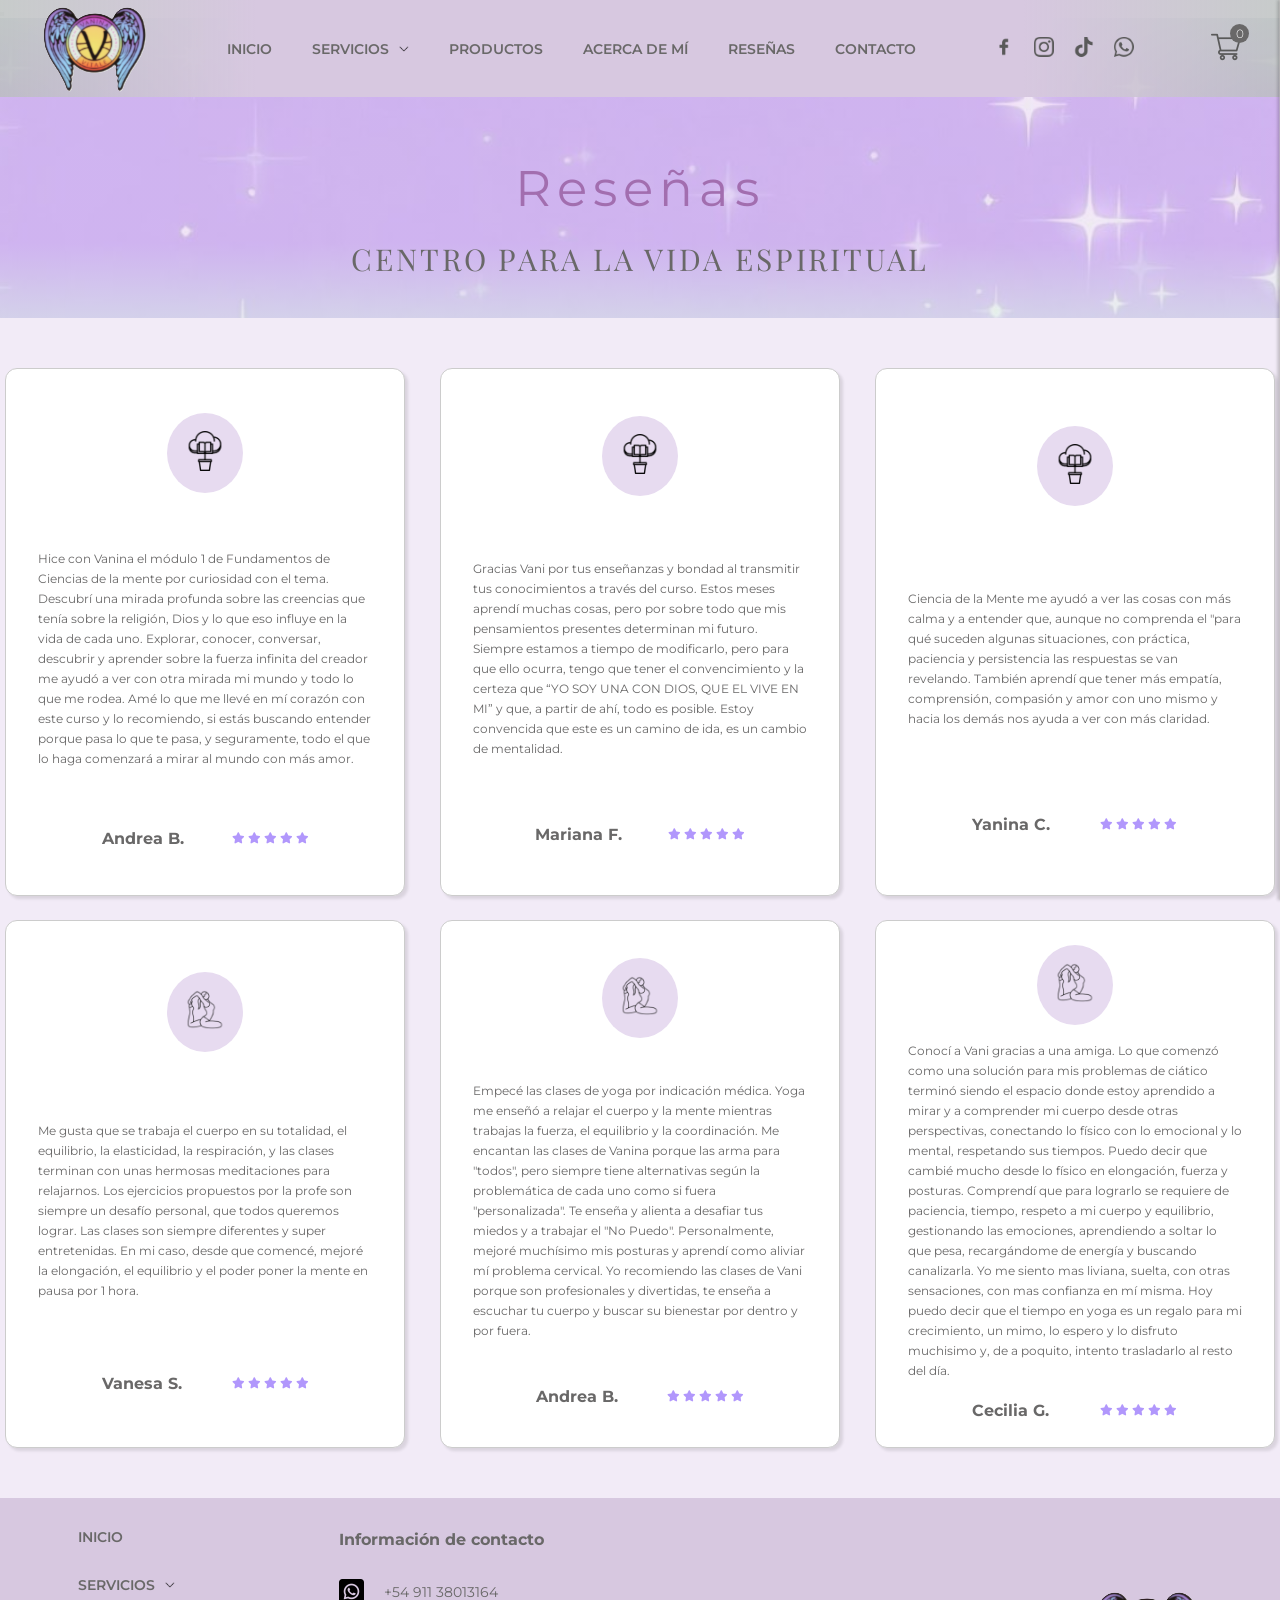
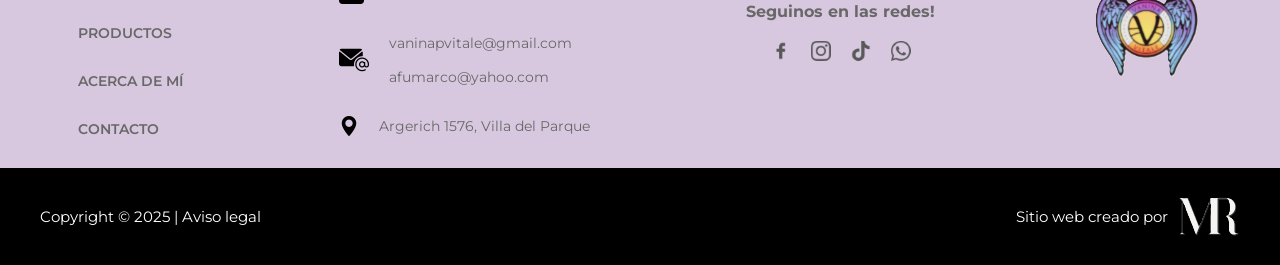
<file: index 3.html>
<!DOCTYPE html>
<html lang="es">
<head>
  <meta charset="UTF-8">
  <meta name="viewport" content="width=device-width, initial-scale=1.0">
  <link rel="preconnect" href="https://fonts.googleapis.com">
  <link rel="preconnect" href="https://fonts.gstatic.com" crossorigin>
  <link rel="icon" href="../Imágenes/LogoYoga3.png" type="image/png"><!-- "favicon" -->

  <!--Montserrat-->
  <link href="https://fonts.googleapis.com/css2?family=Montserrat:ital,wght@0,100..900;1,100..900&family=Poppins:ital,wght@0,100;0,200;0,300;0,400;0,500;0,600;0,700;0,800;0,900;1,100;1,200;1,300;1,400;1,500;1,600;1,700;1,800;1,900&display=swap" rel="stylesheet">
  
  <!--Playfair display-->

  <link rel="preconnect" href="https://fonts.googleapis.com">
  <link rel="preconnect" href="https://fonts.gstatic.com" crossorigin>
  <link href="https://fonts.googleapis.com/css2?family=Playfair+Display:ital,wght@0,400..900;1,400..900&display=swap" rel="stylesheet">

  <link rel='stylesheet' href='https://cdn-uicons.flaticon.com/3.0.0/uicons-thin-straight/css/uicons-thin-straight.css'>

  <link rel="stylesheet" href="https://cdnjs.cloudflare.com/ajax/libs/font-awesome/6.0.0-beta3/css/all.min.css">

  <link rel="stylesheet" href="style.css">
  <title>Proyecto Final Front End JS</title>
</head>

<body>
  <header id="inicio">

    <!----------BARRA DE NAVEGACIÓN---------->

    <nav class="header__nav">
      <div class="header__nav-logo">
        <a href="#inicio"><img src="./Imágenes/LogoYoga3.png" alt=""></a>
      </div>
      <ul class="header__nav-list">
        <li ><a href="index.html#inicio" class="header__nav-a">INICIO</a></li>
        <li class="header__nav-item-menu">
          <a href="index.html#servicios" class="header__nav-a">SERVICIOS<img src="./Imágenes/flechaabajo.png" alt=""></a>    
          <ul class="header__nav-item-menu-submenu">
            <li><a href="index.html#formacion" class="header__nav-a">Formación y Aprendizaje</a></li>
            <li><a href="index.html#yoga" class="header__nav-a">Clases Prácticas de Yoga</a></li>
            <li><a href="index.html#terapias" class="header__nav-a">Terapias Holísticas</a></li>
            <li><a href="index.html#espacios" class="header__nav-a">Rituales y Espacios Sagrados</a></li>
          </ul>
        </li>
        <li><a href="index.html#productos" class="header__nav-a">PRODUCTOS</a></li>
        <li><a href="index 2.html#acercademi" class="header__nav-a">ACERCA DE MÍ</a></li>
        <li><a href="index 3.html#resenias" class="header__nav-a">RESEÑAS</a></li>
        <li><a href="index 1.html#contacto" class="header__nav-a">CONTACTO</a></li>
      </ul>
      <div class="header__nav-logo-redes">
        <a href="https://www.facebook.com/sanandomesanandote" target="_blank"><img src="./Imágenes/facebook.png" alt=""></a>
        <a href="https://www.instagram.com/sanandomesanandote/" target="_blank"><img src="./Imágenes/instagram.png" alt=""></a>
        <a href="https://www.tiktok.com/@sanadomesanandote" target="_blank"><img src="./Imágenes/tik-tok.png" alt=""></a>
        <a href="https://wa.me/+5491138013164" target="_blank"><img src="./Imágenes/whatsapp.png" alt=""></a>
      </div>
      <div class="header__nav-carrito">
        <img class="header__nav-carrito-icon" src="./Imágenes/carrito-de-compras-1.png" alt="">
        <span class="header__nav-carrito-contador">0</span>
      </div>
    </nav>
    <button class="header__nav-menu-btn">
      <img class="icon-menu" src="./Imágenes/menu-1.png" alt="">
      <img class="icon-close" src="./Imágenes/cerrar-simbolo-1.png" alt=""></a>
    </button>
    <nav class="header__nav-1">
      <div class="header__nav-1-logo">
        <a href="#inicio"><img src="./Imágenes/LogoYoga3.png" alt=""></a>
      </div>
      <div class="header__nav-carrito">
        <img class="header__nav-carrito-icon" src="./Imágenes/carrito-de-compras-1.png" alt="">
        <span class="header__nav-carrito-contador">0</span>
      </div>
    </nav>
  </header>

  <!----------FIN BARRA DE NAVEGACIÓN---------->


  <!----------ASIDE CARRITO---------->

  <aside>
    <div class="carrito__container">
      <img class="carrito__container-btn-icon-close" src="./Imágenes/cerrar-simbolo-1.png" alt="">
      <h2>Carrito de Compras</h2>      
      <ul class="carrito__container-ul">
          <!-- Acá insertaremos los productos seleccionados -->
      </ul>
      <button type="button" class="carrito__container-btn-vaciar">
          Vaciar Carrito
      </button>
    </div>
  </aside>

  <!----------FIN ASIDE CARRITO---------->

  <main>

    <!----------SECTION RESEÑAS---------->

  <section id="#resenias">
    <div class="estrellas-1">
      <div class="estrellas-1__contacto">
        <h1>Reseñas</h1>
        <h2>CENTRO PARA LA VIDA ESPIRITUAL</h2>
      </div>
    </div><!--class="estrellas-1"-->

    <div class="resenias">
      <article class="resenias__card">
        <div class="resenias__card-logo">
          <img src="./Imágenes/nube-1.png" alt="">
        </div>
        <div class="resenias__card-parrafo">
          <p>Hice con Vanina el módulo 1 de Fundamentos de Ciencias de la mente por curiosidad con el tema. Descubrí una mirada profunda sobre las creencias que tenía sobre la religión, Dios y lo que eso influye en la vida de cada uno. Explorar, conocer, conversar, descubrir y aprender sobre la fuerza infinita del creador me ayudó a ver con otra mirada mi mundo y todo lo que me rodea. Amé lo que me llevé en mí corazón con este curso y lo recomiendo, si estás buscando entender porque pasa lo que te pasa, y seguramente, todo el que lo haga comenzará a mirar al mundo con más amor.</p>
        </div>
        <div class="resenias__card-pie">
          <div class="resenias__card-pie-firma">
            <p>Andrea B.</p>
          </div>
          <div class="resenias__card-pie-estrellas">
            <i class="fa-solid fa-star"></i>
            <i class="fa-solid fa-star"></i>
            <i class="fa-solid fa-star"></i>
            <i class="fa-solid fa-star"></i>
            <i class="fa-solid fa-star"></i>
          </div>
        </div>
      </article><!--class="resenias__1"-->

      <article  class="resenias__card">
        <div class="resenias__card-logo">
          <img src="./Imágenes/nube-1.png" alt="">
        </div>
        <div class="resenias__card-parrafo">
          <p>Gracias Vani por tus enseñanzas y bondad al transmitir tus conocimientos a través del curso. Estos meses aprendí muchas cosas, pero por sobre todo que mis pensamientos presentes determinan mi futuro. Siempre estamos a tiempo de modificarlo, pero para que ello ocurra, tengo que tener el convencimiento y la certeza que “YO SOY UNA CON DIOS, QUE EL VIVE EN MI” y que, a partir de ahí, todo es posible. Estoy convencida que este es un camino de ida, es un cambio de mentalidad.</p>
        </div>
        <div class="resenias__card-pie">
          <div class="resenias__card-pie-firma">
            <p>Mariana F.</p>
          </div>
          <div class="resenias__card-pie-estrellas">
            <i class="fa-solid fa-star"></i>
            <i class="fa-solid fa-star"></i>
            <i class="fa-solid fa-star"></i>
            <i class="fa-solid fa-star"></i>
            <i class="fa-solid fa-star"></i>
          </div>
        </div>
      </article><!--class="resenias__2"-->

      <article class="resenias__card">
        <div class="resenias__card-logo">
          <img src="./Imágenes/nube-1.png" alt="">
        </div>
        <div class="resenias__card-parrafo">
          <p>Ciencia de la Mente me ayudó a ver las cosas con más calma y a entender que, aunque no comprenda el "para qué suceden algunas situaciones, con práctica, paciencia y persistencia las respuestas se van revelando. También aprendí que tener más empatía, comprensión, compasión y amor con uno mismo y hacia los demás nos ayuda a ver con más claridad.</p>
        </div>
        <div class="resenias__card-pie">
          <div class="resenias__card-pie-firma">
            <p>Yanina C.</p>
          </div>
          <div class="resenias__card-pie-estrellas">
            <i class="fa-solid fa-star"></i>
            <i class="fa-solid fa-star"></i>
            <i class="fa-solid fa-star"></i>
            <i class="fa-solid fa-star"></i>
            <i class="fa-solid fa-star"></i>
          </div>
        </div>
      </article><!--class="resenias__3"-->

      <article class="resenias__card">
        <div class="resenias__card-logo">
          <img src="./Imágenes/posicion-de-yoga-1.png" alt="">
        </div>
        <div class="resenias__card-parrafo">
          <p>Me gusta que se trabaja el cuerpo en su totalidad, el equilibrio, la elasticidad, la respiración, y las clases terminan con unas hermosas meditaciones para relajarnos. Los ejercicios propuestos por la profe son siempre un desafío personal, que todos queremos lograr. Las clases son siempre diferentes y super entretenidas. En mi caso, desde que comencé, mejoré la elongación, el equilibrio y el poder poner la mente en pausa por 1 hora.</p>
        </div>
        <div class="resenias__card-pie">
          <div class="resenias__pie-firma">
            <p>Vanesa S.</p>
          </div>
          <div class="resenias__card-pie-estrellas">
            <i class="fa-solid fa-star"></i>
            <i class="fa-solid fa-star"></i>
            <i class="fa-solid fa-star"></i>
            <i class="fa-solid fa-star"></i>
            <i class="fa-solid fa-star"></i>
          </div>
        </div>
      </article><!--class="resenias__4"-->

      <article class="resenias__card">
        <div class="resenias__card-logo">
          <img src="./Imágenes/posicion-de-yoga-1.png" alt="">
        </div>
        <div class="resenias__card-parrafo">
          <p>Empecé las clases de yoga por indicación médica. Yoga me enseñó a relajar el cuerpo y la mente mientras trabajas la fuerza, el equilibrio y la coordinación. Me encantan las clases de Vanina porque las arma para "todos", pero siempre tiene alternativas según la problemática de cada uno como si fuera "personalizada". Te enseña y alienta a desafiar tus miedos y a trabajar el "No Puedo". Personalmente, mejoré muchísimo mis posturas y aprendí como aliviar mí problema cervical. Yo recomiendo las clases de Vani porque son profesionales y divertidas, te enseña a escuchar tu cuerpo y buscar su bienestar por dentro y por fuera.</p>
        </div>
        <div class="resenias__card-pie">
          <div class="resenias__card-pie-firma">
            <p>Andrea B.</p>
          </div>
          <div class="resenias__card-pie-estrellas">
            <i class="fa-solid fa-star"></i>
            <i class="fa-solid fa-star"></i>
            <i class="fa-solid fa-star"></i>
            <i class="fa-solid fa-star"></i>
            <i class="fa-solid fa-star"></i>
          </div>
        </div>
      </article><!--class="resenias__5"-->

      <article class="resenias__card">
        <div class="resenias__card-logo">
          <img src="./Imágenes/posicion-de-yoga-1.png" alt="">
        </div>
        <div class="resenias__card-parrafo">
          <p>Conocí a Vani gracias a una amiga. Lo que comenzó como una solución para mis problemas de ciático terminó siendo el espacio donde estoy aprendido a mirar y a comprender mi cuerpo desde otras perspectivas, conectando lo físico con lo emocional y lo mental, respetando sus tiempos. Puedo decir que cambié mucho desde lo físico  en elongación, fuerza y posturas. Comprendí que para lograrlo se requiere de paciencia, tiempo, respeto a mi cuerpo y equilibrio, gestionando las emociones, aprendiendo a soltar lo que pesa,  recargándome de energía y buscando canalizarla. Yo me siento mas liviana, suelta, con otras sensaciones, con mas confianza en mí misma. Hoy puedo decir que el tiempo en yoga es un regalo para mi crecimiento, un mimo, lo espero y  lo disfruto muchisimo y, de a poquito, intento trasladarlo al resto del día.</p>
        </div>
        <div class="resenias__card-pie">
          <div class="resenias__card-pie-firma">
            <p>Cecilia G.</p>
          </div>
          <div class="resenias__card-pie-estrellas">
            <i class="fa-solid fa-star"></i>
            <i class="fa-solid fa-star"></i>
            <i class="fa-solid fa-star"></i>
            <i class="fa-solid fa-star"></i>
            <i class="fa-solid fa-star"></i>
          </div>
        </div>
      </article><!--class="resenias__6"-->
    </div>
    
  </section>

<!----------FIN SECTION ACERCADEMI---------->        
  </main>

  <footer>

    <div class="pie">

      <ul class="pie__list">
        <li ><a href="index.html#inicio">INICIO</a></li>
        <li class="pie__list-item-menu">
          <a href="index.html#servicios">SERVICIOS<img src="./Imágenes/flechaabajo.png" alt=""></i></a>
          <ul class="pie__list-item-submenu">
            <li><a href="index.html#formacion">Formación y Aprendizaje</a></li>
            <li><a href="index.html#yoga">Clases Prácticas de Yoga</a></li>
            <li><a href="index.html#terapias">Terapias Holísticas</a></li>
            <li><a href="index.html#espacios">Rituales y Espacios Sagrados</a></li>
          </ul>
        </li>
        <li><a href="index.html#productos">PRODUCTOS</a></li>
        <li><a href="#acercademi">ACERCA DE MÍ</a></li>
        <li><a href="index 1.html#contacto">CONTACTO</a></li>
      </ul>

      <div class="pie__info">
        <h4>Información de contacto</h4>
        <div class="pie__info-wp">
          <img src="./Imágenes/whatsapp-negro-1.png" alt="">
          <p>+54 911 38013164 </p>
        </div>
        <div class="pie__info-correo">
          <img src="./Imágenes/correo-electronico-1.png" alt="">
          <div class="pie__info-correo-1">
            <a href="mailto:vaninapvitale@gmail.com">vaninapvitale@gmail.com</a>
            <a href="mailto:afumarco@yahoo.com">afumarco@yahoo.com</a>
          </div>
        </div>
        <div class="pie__info-direccion">
          <img src="./Imágenes/direccion-1.png" alt="">
          <p>Argerich 1576, Villa del Parque</p>
        </div>
      </div><!--class="pie__info"-->

      <div class="pie__redes">
        <h4>Seguinos en las redes!</h4>
        <div class="pie__redes-icon">
          <a href="https://www.facebook.com/sanandomesanandote" target="_blank"><img src="./Imágenes/facebook.png" alt=""></a>
          <a href="https://www.instagram.com/sanandomesanandote/" target="_blank"><img src="./Imágenes/instagram.png" alt=""></a>
          <a href="https://www.tiktok.com/@sanadomesanandote" target="_blank"><img src="./Imágenes/tik-tok.png" alt=""></a>
          <a href="https://wa.me/+5491138013164" target="_blank"><img src="./Imágenes/whatsapp.png" alt=""></a>
        </div>
      </div>
      <div class="pie__logo">
        <a href="index.html#inicio"><img src="./Imágenes/LogoYoga3.png" alt=""></a>
      </div>
    </div><!--class="pie__redes"-->

    <div class="pie-1">
      <p>Copyright © 2025  |   Aviso legal</p>
      <div class="pie-1-1">
        <p>Sitio web creado por</p>
        <img src="./Imágenes/MR-1.png" alt="">
      </div>
    </div><!--class="pie-1"-->

  </footer>
  <script src="./script.js"></script>
</body>
</html>
</file>
<file: style.css>
/*----------ESTILOS GENERALES----------*/

* {
    margin: 0;
    padding: 0;
    box-sizing: border-box;
}
.botones{
  width: 100%;
  display: flex;
  flex-wrap: wrap;
  justify-content: space-around;
  gap: 1rem;
}
.botones button, .botones a {
  background-color: #cde4f4;
  font-family: "Montserrat", sans-serif;
  font-weight: 600;
  font-size: 0.875rem;
  line-height: 1.5rem;
  letter-spacing: 0.0625rem;
  text-align: center;
  text-decoration: none;
  border: none;
  border: 1px solid rgb(102, 102, 102, 0.4);
  box-shadow: 3px 3px 3px rgba(0,0,0,0.1);
  border-radius: 12px;
  color: #a26eaf;
  padding: 0.625rem 0px;
  cursor: pointer;
  width: 10.625rem;
  transition: transform 0.5s ease-in-out, box-shadow 0.5s ease-in-out;
}
.botones button:hover, .botones a:hover {
  transform: scale(1.04);
  box-shadow: 5px 5px 5px rgba(0,0,0,0.1);
}
.estrellas-1 {
  background: linear-gradient(rgb(223, 236, 232, 0.9), rgba(229, 215, 239, 0.5), rgba(229, 215, 239, 0.5), rgba(229, 215, 239, 0.5), rgb(223, 236, 232, 0.7)), url(./Imágenes/estrellas2.jpeg) center / cover;
  height: 18.75rem;
  display:flex;
  flex-direction: column;
  justify-content: center;
  align-items:  center;
}
.estrellas-1__contacto {
  text-align: center;
}
.estrellas-1__contacto h1 {
  padding-top: 6.25rem;
  font-family: "Montserrat", sans-serif;
  font-weight: 400;
  font-size: 3.125rem;
  letter-spacing: 0.375rem;
  color: #a26eaf;;
}
.estrellas-1__contacto h2 {
  font-family: "Playfair Display", serif;
  font-weight: 300;
  font-size: 1.875rem;
  letter-spacing: 0.18rem;
  color: #696868;
  margin-top: 1.25rem;
}
.titulo {
  width: 100vw;
  height: 11.25rem;
  background:linear-gradient(to right, rgba(205, 228, 244, 0.8), rgb(215, 200, 240), rgb(215, 200, 250), rgb(215, 200, 240), rgba(205, 228, 244, 0.8));
  display:flex;
  flex-direction: column;
  justify-content: center;
  align-items: center;
}
.titulo h2 {
  text-align: center;
  font-family: "Montserrat", sans-serif;
  font-weight: 400;
  font-size: 3.125rem;
  color: #a26eaf;
  letter-spacing: 0.375rem;
}
.titulo P {
  margin-top: 0.94rem;
  text-align: center;
  font-family: "Playfair Display", serif;
  font-weight: 400;
  font-size: 1.5625rem;
  color: #696868;
}

/*----------FIN ESTILOS GENERALES----------*/

/*----------HEADER----------*/

.header__nav {
  background: linear-gradient(to right, rgba(185, 190, 189, 0.8), rgb(215, 200, 224), rgb(215, 200, 224), rgb(215, 200, 224), rgb(215, 200, 224), rgba(185, 190, 189, 0.8));
  display: flex;
	justify-content: space-around;
	align-items: center;
  flex-wrap: wrap;
  position: fixed;
  top: 0;
  left: 0;
  width: 100vw;
  z-index: 20;
}
.header__nav-1{
  display: none;
}
.icon-menu, .icon-close{
  display: none;
  top: 0.5rem;
  left: 0.5rem;
  position: fixed;
  background: none;
  border: none;
  cursor: pointer;
  filter: contrast(30%);
  z-index: 30;
}


/*Efecto de achicar la barra de navegación con el movimiento del scroll*/
.header__nav-logo img {
  animation: achicar 1 both;
  animation-timeline: scroll();
  animation-range: 0 0.6rem;
}
@keyframes achicar {
  from { width: 6.25rem; }
  to   { width: 3.75rem; }  /* tamaño reducido */
}

.header__nav-list {
    display: flex;
    flex-wrap: wrap;
		list-style: none;
    gap: 2.5rem;
    justify-content: center;
}
.header__nav-list a {
  text-decoration: none;
  font-family: "Montserrat", sans-serif;
  font-size: 0.875rem;
  font-weight: 600;
  color: #696868;
}
.header__nav-item-menu {
  position: relative;/*Para posicionar el submenu con position absolute*/
}
.header__nav-item-menu img {
  margin-left: 0.625rem;
  transition: transform 0.2s ease-in-out;
}
.header__nav-item-menu:hover img {
  transform: rotate(180deg);
}
.header__nav-item-menu-submenu {
  position: absolute;
  top: 110%;
  left: 0;
  min-width: 12.5rem;  /* mínimo ancho legible */
  width: auto;       /* se adapta al contenido */
  white-space: nowrap; /* evita salto de línea */
  border-radius: 0.625rem;
  background-color: rgb(222, 215, 238);
  box-shadow: 4px 4px 12px rgba(0,0,0,0.2);
  display: none;
  z-index: 1;
}
.header__nav-item-menu-submenu li {
  padding: 0.625rem 0.625rem;
  list-style: none;
}
.header__nav-item-menu-submenu a {
  font-family: "Montserrat", sans-serif;
  font-size: 0.875rem;
  font-weight: 500;
  color: #a26eaf;
  margin: 1.25rem 1.875rem 1.25rem 0.625rem;
}
.header__nav-item-menu-submenu li:not(:last-child){
  border-bottom: 1px solid #cac4c4;
  }
  .header__nav-item-menu:hover > .header__nav-item-menu-submenu {
  display: block;
}
  .header__nav-item-menu-submenu li:hover {
  background-color: #ffffff;
}
.header__nav-item-menu-submenu li:hover:first-child {
  background-color: #ffffff;
  border-radius: 10px 10px 0 0;
}
.header__nav-item-menu-submenu li:hover:last-child {
  background-color: #ffffff;
  border-radius: 0 0 10px 10px;
}
.header__nav-item-menu-submenu li:hover a {
  background-color: #ffffff;
  color: #68a8c4;
}
.header__nav-logo-redes {
  display: flex;
  gap: 1.25rem;
}
.header__nav-logo-redes img {
  filter: contrast(30%);
}
.header__nav-carrito {
  position: relative;
}
.header__nav-carrito img {
  cursor: pointer;
  filter: contrast(30%);
}
.header__nav-carrito-contador {
  position: absolute;
  top: -0.5rem;
  right: -0.5rem;
  border-radius: 50%;
  padding: 0.6rem;
  background-color:#696868;
  width: 1rem;
  height: 1rem;
  display: flex;
  justify-content: center;
  align-items: center;
  font-family: "Montserrat", sans-serif;
  font-size: 0.75rem;
  font-weight: 300;
  color: #ffffff;
}
.header__estrellas {
  background: linear-gradient(rgb(223, 236, 232, 0.9), rgb(223, 236, 232, 0.6), rgba(229, 215, 239, 0.5), rgba(229, 215, 239, 0.5), rgba(229, 215, 239, 0.5), rgb(223, 236, 232, 0.7)), url(./Imágenes/estrellas2.jpeg) center / cover;
  height: 100vh;
  display:flex;
  flex-direction: column;
  justify-content: center;
  align-items: center;
  padding-top: 5rem;
}
.header__titulo {
  text-align: center;
}
.header__titulo h1 {
  font-family: "Montserrat", sans-serif;
  font-weight: 400;
  font-size: 4rem;
  letter-spacing: 0.375rem;
  color: #696868;
}
.header__titulo h2 {
  font-family: "Playfair Display", serif;
  font-weight: 300;
  font-size: 2rem;
  letter-spacing: 0.375rem;
  color: #696868;
  margin-top: 2.5rem;
}
.header__simbolos{
  margin-top: 6.25rem;
  display: flex;
  justify-content: center;
  flex-wrap: wrap;
  gap: 6.25rem;
}
.header__simbolos-1 {
  /*border: 1px solid transparent;*/
  border-radius: 50%;
  padding: 1.125rem;
  background-color: #e0caf1;
}

/*----------FIN HEADER----------*/

/*----------SECTION SERVICIOS----------*/

#servicios {
  scroll-margin-top: 3.39rem;/*la barra de navegación mide 54.27px. Este es el espacio que deja para que la sección "servicios" se posicione a continuación del la brra de navegación, ya que al tener position: fixed no ocupa lugar y la sección "servicios" quedaría tapada (el título)*/
}

/*----------SUB-SECTION FORMACION-----------*/

#formacion {
  scroll-margin-top: 3.39rem;/*la barra de navegación mide 54.27px. Este es el espacio que deja para que la sección "formacion" se posicione a continuación del la brra de navegación, ya que al tener position: fixed no ocupa lugar y la sección "servicios" quedaría tapada (el título)*/
}
.formacion {
  display: flex;
  flex-direction: column;
  justify-content: center;
  align-items: center;
  background-color: rgb(229, 215, 239, 0.5);
  padding-bottom: 5rem;
}
.formacion__logo {
  margin-top: 3.125rem;
  border: 1px solid transparent;
  border-radius: 50%;
  padding: 1.125rem;
  background-color: #e7dbf0;
}
.formacion h2 {
  margin-top: 1.875rem;
  text-align: center;
  font-family: "Playfair Display", serif;
  font-weight: 400;
  font-size: 2.5rem;
  color: #696868;
}
.formacion__descripcion {
  max-width: 60%;
}
.formacion__descripcion h3 {
  margin-top: 3.125rem;
  margin-bottom: 1.25rem;
  text-align: left;
  font-family: "Playfair Display", serif;
  font-weight: 400;
  font-size: 1.75rem;
  color: #861aa1;
}
.formacion__descripcion p, .formacion__descripcion ul {
  margin-bottom: 0.94rem;
  text-align: left;
  font-family: "Montserrat", sans-serif;
  font-weight: 400;
  font-size: 1rem;
  line-height: 1.56rem;
  color: #696868;
}
.formacion__descripcion span {
  font-weight: 600;
}
.formacion__descripcion .valor {
  margin: 1.56rem 0;
  margin-bottom: 1.56rem;
  text-align: center;
  padding-bottom: 1.56rem;
}
.formacion__descripcion .numero {
  font-weight: 500;
}
.formacion__descripcion .fin{
  padding-bottom: 1.56rem;
}
.formacion__descripcion hr {
  max-width: 90%;
  border-top: 2px solid #c5d7e4;
  margin: 1.875rem 4.375rem;        
}
.formacion__descripcion-training{
  display: flex;
  gap: 6.25rem;
}
.formacion__descripcion-training--pract1,
.formacion__descripcion-training--pract2 {
  flex: 1;
}
.formacion__descripcion li {
  margin-left: 2.5rem;
  list-style-type: "✓";
  padding-left: 0.5rem;
}

/*----------FIN SUB-SECTION FORMACION-----------*/

/*----------SUB-SECTION YOGA-----------*/

#yoga {
  scroll-margin-top: 3.39rem;/*la barra de navegación mide 55.89px. Este es el espacio que deja para que la sección "yoga" se posicione a continuación del la brra de navegación, ya que al tener position: fixed no ocupa lugar y la sección "yoga" quedaría tapada (el título)*/
}
.yoga {
  display: flex;
  justify-content: center;
  flex-direction: column;
  background:linear-gradient(to right, rgb(215, 200, 250), rgba(205, 228, 244, 0.8), rgba(205, 228, 244, 0.8), rgb(215, 200, 250));
}
.yoga__logo {
  margin: auto;
  margin-top: 3.125rem;
  border: 1px solid transparent;
  border-radius: 50%;
  padding: 1.125rem;
  background-color: #e7dbf0;
}
.yoga h2 {
  margin-top: 1.875rem;
  text-align: center;
  font-family: "Playfair Display", serif;
  font-weight: 400;
  font-size: 2.5rem;
  color: #696868;
}
.fotos {
  margin-top: 6.25rem;
  display: flex;
  justify-content: center;
  align-items: start;
  flex-wrap: wrap;
  gap: 3.75rem;
}
.fotos__1, .fotos__2, .fotos__3 {
  max-width: 28.125rem;
  margin-bottom: 3.125rem;
}
.fotos__1-imagen, .fotos__2-imagen, .fotos__3-imagen {
  height: 21.875rem;
}
.fotos__1 img, .fotos__2 video, .fotos__3 img {
  width: 100%;
  height: 100%;
  object-fit: cover;
  border-radius: 5px;
}
.fotos__1 h3, .fotos__2 h3, .fotos__3 h3 {
  margin-top: 0.3125rem;
  text-align: left;
  font-family: "Playfair Display", serif;
  font-weight: 400;
  font-size: 1.75rem;
  color: #861aa1;
}
.fotos__1 p, .fotos__2 p, .fotos__3 p {
  margin-top: 0.3125rem;
  text-align: left;
  font-family: "Montserrat", sans-serif;
  font-weight: 400;
  font-size: 1rem;
  line-height: 1.57rem;
  color: #696868;
}
.fotos__1 .modalidad {
  font-weight:500;
}
.fotos__1 .valor, .fotos__2 .valor, .fotos__3 .valor {
  font-weight: 600;
  text-align: center;
  margin-top: 0.94rem;
}
.fotos__1 .botones button, .fotos__2 .botones button, .fotos__3 .botones button {
  margin-top: 0.625rem;
}
.fotos__1 .botones a, .fotos__2 .botones a, .fotos__3 .botones a {
  margin-top: 2.5rem;
}
.fotos__1 .numero, .fotos__2 .numero,.fotos__3 .numero {
  font-weight: 500;
}

/*----------FIN SUB-SECTION YOGA-----------*/

/*----------SUB-SECTION TERAPIAS-----------*/

#terapias {
  scroll-margin-top: 3.39rem;/*la barra de navegación mide 54.27px. Este es el espacio que deja para que la sección "terapias" se posicione a continuación del la brra de navegación, ya que al tener position: fixed no ocupa lugar y la sección "yoga" quedaría tapada (el título)*/
}
.terapias {
  display: flex;
  flex-direction: column;
  justify-content: center;
  align-items: center;
  background:linear-gradient(to right, rgba(205, 228, 244, 0.8),rgb(215, 200, 250),rgb(215, 200, 250), rgba(205, 228, 244, 0.8));
}
.terapias__logo {
  margin-top: 3.125rem;
  border: 1px solid transparent;
  border-radius: 50%;
  padding: 1.125rem;
  background-color: #e7dbf0;
}
.terapias h2 {
  margin-top: 1.875rem;
  text-align: center;
  font-family: "Playfair Display", serif;
  font-weight: 400;
  font-size: 2.5rem;
  color: #696868;
}
.terserv {
  margin-top: 6.25rem;
  display: flex;
  justify-content: center;
  align-items: start;
  flex-wrap: wrap;
  gap: 3.75rem;
}
.terserv__asesorias, .terserv__floral, .terserv__reiki {
  max-width: 28.125rem;
  margin-bottom: 3.125rem;
}
.terserv__asesorias .botones, .terserv__floral .botones, .terserv__reiki .botones {
  margin-top: 0.94rem;
}
.terserv__asesorias h3, .terserv__floral h3, .terserv__reiki h3 {
  text-align: left;
  font-family: "Playfair Display", serif;
  font-weight: 400;
  font-size: 1.75rem;
  color: #861aa1;
}
.terserv__asesorias p, .terserv__floral p, .terserv__reiki p {
  margin-top: 0.4rem;
  text-align: left;
  font-family: "Montserrat", sans-serif;
  font-weight: 400;
  font-size: 1rem;
  line-height: 1.57rem;
  color: #696868;
}

/*----------FIN SUB-SECTION TERAPIAS-----------*/

/*----------SUB-SECTION ESPACIOS-----------*/

#espacios {
  scroll-margin-top: 3.39rem;/*la barra de navegación mide 54.27px. Este es el espacio que deja para que la sección "espacios" se posicione a continuación del la brra de navegación, ya que al tener position: fixed no ocupa lugar y la sección "yoga" quedaría tapada (el título)*/
}
.espacios {
  display: flex;
  flex-direction: column;
  justify-content: center;
  align-items: center;
  background:linear-gradient(to right, rgb(215, 200, 250), rgba(205, 228, 244, 0.8), rgba(205, 228, 244, 0.8), rgb(215, 200, 250));
}
.espacios__logo {
  margin-top: 3.125rem;
  border: 1px solid transparent;
  border-radius: 50%;
  padding: 1.125rem;
  background-color: #e7dbf0;
}
.espacios h2 {
  margin-top: 1.875rem;
  text-align: center;
  font-family: "Playfair Display", serif;
  font-weight: 400;
  font-size: 2.5rem;
  color: #696868;
}
.circsagr {
  margin-top: 6.25rem;
  display: flex;
  flex-wrap: wrap;
  justify-content: center;
  gap: 3.75rem;
}
.circsagr__descr {
  max-width: 28.125rem;
}
.circsagr__descr h3 {
  text-align: left;
  font-family: "Playfair Display", serif;
  font-weight: 400;
  font-size: 1.75rem;
  color: #861aa1;
  margin-bottom: 0.3125rem;
}
.circsagr__descr p {
  text-align: left;
  font-family: "Montserrat", sans-serif;
  font-weight: 400;
  font-size: 1rem;
  line-height: 1.57rem;
  color: #696868;
}
.circsagr__descr .botones{
  margin-top: 0.94rem;
}
.circsagr__foto {
  width: 21.875rem;
  height: 28.125rem;
  margin-bottom: 3.125rem;
}
.circsagr__foto img {
  width: 100%;
  height: 100%;
  object-fit: cover;
}

/*----------FIN SUB-SECTION ESPACIOS-----------*/

/*----------FIN SECTION SERVICIOS----------*/

/*----------SECTION PRODUCTOS----------*/

#productos {
  scroll-margin-top: 3.39rem;/*la barra de navegación mide 54.27px. Este es el espacio que deja para que la sección "productos" se posicione a continuación del la brra de navegación, ya que al tener position: fixed no ocupa lugar y la sección "servicios" quedaría tapada (el título)*/
}
.producto {
  display: flex;
  flex-wrap: wrap;
  justify-content: space-evenly;
  padding: 3.125rem 0;
  gap: 1.5rem;
  background-color: rgb(229, 215, 239, 0.5);
}
.producto__card {
  display: flex;
  flex-direction: column;
  justify-content: space-between;
  align-items: center;
  gap: 1rem;
  width: 25rem;
  height: auto /*47rem*/;
  padding: 1.875rem 1.25rem;
  background-color: #ffffff;
  border: 1px solid rgb(102, 102, 102, 0.4);
  box-shadow: 3px 3px 3px rgba(0,0,0,0.1);
  border-radius: 12px;
  transition: transform 0.5s ease-in-out, box-shadow 0.5s ease-in-out;
}
.producto__card:hover {
  transform: scale(1.04);
  box-shadow: 5px 5px 5px rgba(0,0,0,0.1);
}
.producto__card-img img {
  width: 120px;
  border-radius: 5px;
}
.producto__card-parrafo {
  display: flex;
  flex-direction: column;
  gap: 0.625rem;
  font-family: "Montserrat", sans-serif;
  font-weight: 400;
  font-size: 0.75rem;
  line-height: 1.25rem;
  color: #696868;
}
.producto__card-parrafo h3 {
  font-weight: bold;
  font-size: 1rem;
}
.precio {
  margin: auto;
  font-weight: 600;
  font-size: 0.8rem;
  color: #a26eaf;
}
.producto__card-parrafo span {
  font-weight: 600;
}
.botones1 {
  width: 100%;
  display: flex;
  flex-wrap: wrap;
  justify-content: space-around;
  gap: 1rem;
}
.botones1 button {
  background-color: #cde4f4;
  font-family: "Montserrat", sans-serif;
  font-weight: 600;
  font-size: 0.7rem;
  line-height: 1.2rem;
  letter-spacing: 0rem;
  text-align: center;
  border: 1px solid rgb(102, 102, 102, 0.4);
  box-shadow: 3px 3px 3px rgba(0,0,0,0.1);
  border-radius: 12px;
  color: #a26eaf;
  padding: 0.5rem 0px;
  cursor: pointer;
  width: 8rem;
  transition: transform 0.5s ease-in-out, box-shadow 0.5s ease-in-out;
}
.botones1 button:hover, .botones1 a:hover {
  transform: scale(1.04);
  box-shadow: 5px 5px 5px rgba(0,0,0,0.1);
}

/*----------FIN SECTION PRODUCTOS----------*/

/*----------ASIDE CARRITO----------*/

.carrito__container {
  position: fixed;
  background: linear-gradient(to bottom, rgba(185, 190, 189), rgb(215, 200, 224), rgb(215, 200, 224), rgb(215, 200, 224), rgb(215, 200, 224), rgba(185, 190, 189));
  display: flex;
  flex-direction: column;
	justify-content: space-around;
	align-items: center;
  top: 0;
  right: 0;
  transform: translateX(100%); /* oculto a la derecha */
  transition: transform 0.3s ease-in-out;
  width:22vw;
  height: 100vh;
  z-index: 20;
  border: 1px solid #cac4c4;
  box-shadow: -3px 0px 3px rgba(0,0,0,0.2);
}
.carrito__container h2 {
  text-align: center;
  font-family: "Montserrat", sans-serif;
  font-weight: 600;
  font-size: 1.3rem;
  color: #696868;
  letter-spacing: 0.1rem;
}
.carrito__container-btn-icon-close.active {
  top: 1rem;
  right: 0.5rem;
  position: fixed;
  width:1.5rem ;
  background: none;
  border: none;
  cursor: pointer;
  filter: contrast(30%);
  z-index: 30;
}
.carrito__container.active {
  transform: translateX(0); /* visible al abrir */
}
.carrito__container-ul-item {
  list-style: none;
  padding: 0.625rem 0.625rem;
  font-family: "Montserrat", sans-serif;
  font-size: 0.7rem;
  font-weight: 500;
  background-color: #ffffff;
  color: #68a8c4;
  border: 1px solid #cac4c4;
  border-radius: 5px;
  margin: 0 0.5rem 0 0.5rem;
}
.carrito__container-btn-vaciar {
  background-color: #cde4f4;
  font-family: "Montserrat", sans-serif;
  font-weight: 600;
  font-size: 0.7rem;
  line-height: 1.2rem;
  letter-spacing: 0rem;
  text-align: center;
  border: 1px solid rgb(102, 102, 102, 0.4);
  box-shadow: 3px 3px 3px rgba(0,0,0,0.1);
  border-radius: 12px;
  color: #a26eaf;
  padding: 0.5rem 0px;
  cursor: pointer;
  width: 8rem;
  transition: transform 0.5s ease-in-out, box-shadow 0.5s ease-in-out;
}
.carrito__container-btn-vaciar:hover {
  transform: scale(1.04);
  box-shadow: 5px 5px 5px rgba(0,0,0,0.1);
}

/*----------FIN ASIDE CARRITO----------*/

/*----------SECTION CONTACTO (INDEX 1 - NUEVA PÁGINA)----------*/

.contact {
  display: flex;
  flex-direction: column;
  justify-content: center;
  align-items: center;
  padding: 2.5rem 1rem 2.5rem 1rem;
  background-color: rgb(229, 215, 239, 0.5);
}
.contact h2 {
  text-align: center;
  font-family: "Playfair Display", serif;
  font-weight: 400;
  font-size: 2.5rem;
  color: #696868;
}
.contact__form {
  margin-top: 3.75rem;
  display: flex;
  flex-direction: column;
  justify-content: center;
  align-items: center;
  /*max-width: 70%;*/
  width: 100%;
  max-width: 60rem;   /* límite real en px */
  /*padding: 0 1rem;   /* mantiene margen interno */
}
.contact__form-1 {
  display: flex;
  justify-content: space-evenly;
  flex-wrap: wrap;
  gap: 1.875rem;
}
.contact__form-1 label {
  width: 30%;
  min-width: 14rem;
}

.contact__form-2 {
  margin-top: 1.875rem;
  width: 100%;
}
label {
  text-align: left;
  font-family: "Montserrat", sans-serif;
  font-weight: 500;
  font-size: 1rem;
  line-height: 1.57rem;
  color: #696868;
}
input, textarea {
  width: 100%;
  font-family: "Montserrat", sans-serif;
  font-weight: 500;
  font-size: 1rem;
  line-height: 1.57rem;
  color: #696868;
  padding: 0.625rem 0.5rem;
  border: 1px solid rgb(102, 102, 102, 0.4);
  box-shadow: 3px 3px 3px rgba(0,0,0,0.1);
  border-radius: 12px;
  resize: none;/*textarea*/
}
::placeholder{
  color: rgb(105, 104, 104, 0.7);
}
.referencia {
  display: flex;
  flex-direction: column;
  /*margin-top: 2.5rem;*/
}
.referencia select {
  font-family: "Montserrat", sans-serif;
  font-weight: 500;
  font-size: 1rem;
  line-height: 1.57rem;
  color: #696868;
  padding: 0.625rem 0.5rem;
  border: none;
  border: 1px solid rgb(102, 102, 102, 0.4);
  box-shadow: 3px 3px 3px rgba(0,0,0,0.1);
  border-radius: 12px;
  color: #696868;
}
.referencia select option{
  font-family: "Montserrat", sans-serif;
  font-weight: 500;
  font-size: 0.875rem;
  line-height: 1.57rem;
  color: #696868;
  padding: 0.625rem 0.5rem;
  border: none;
  border: 1px solid rgb(102, 102, 102, 0.4);
  box-shadow: 3px 3px 3px rgba(0,0,0,0.1);
  border-radius: 12px;
  color: #696868;
}
.contact__form button {
  margin-top: 1.25rem;
  margin-bottom: 3.125rem;
  background-color: #cde4f4;
  font-family: "Montserrat", sans-serif;
  font-weight: 600;
  font-size: 1rem;
  line-height: 1.57rem;
  letter-spacing: 0.0625rem;
  color: #696868;
  padding: 0.625rem 0.5rem;
  border: none;
  border: 1px solid rgb(102, 102, 102, 0.4);
  box-shadow: 3px 3px 3px rgba(0,0,0,0.1);
  border-radius: 12px;
  color: #a26eaf;
  padding: 0.625rem 2.5rem;
  cursor: pointer;
  transition: transform 0.5s ease-in-out, box-shadow 0.5s ease-in-out;
}
.contact__form button:hover {
  transform: scale(1.04);
  box-shadow: 5px 5px 5px rgba(0,0,0,0.1);
}
iframe {
  width: 100%;
  max-width: 50rem;
  height: 28rem;
  border: 1px solid rgb(102, 102, 102, 0.4);
  box-shadow: 3px 3px 3px rgba(0,0,0,0.1);
  border-radius: 12px;
}

/*----------FIN SECTION CONTACTO (INDEX 1 - NUEVA PÁGINA)----------*/

/*----------SECTION ACERCADEMI (INDEX 2 - NUEVA PÁGINA)----------*/

.acercademi{
  display: flex;
  flex-direction: column;
  justify-content:center;
  align-items: center;
  padding: 3.125rem 0;
  gap: 3.125rem;
  background-color: rgb(229, 215, 239, 0.5);
}
.acercademi__1{
  display: flex;
  flex-wrap: wrap;
  justify-content: center;
  gap: 3.125rem;
}
.acercademi__1-foto, .acercademi__1-video {
  flex: 0 0 400px;
  height: 28.125rem;
}
.acercademi__1-foto img {
  width: 100%;
  height: 100%;
  object-fit: cover;
  object-position:  center top;
  border-radius: 5px;
}
.acercademi__1-video video {
  width: 100%;
  height: 100%;
  object-fit: contain;
  object-position:  center top;
  border-radius: 5px;
}
video::cue {
  max-width: 21.875rem;
  text-align: center;
  font-family: "Montserrat", sans-serif;
  font-weight: bolder;
  font-size: 0.75rem;
  line-height: 0.3125rem;
  color: #ffffff;
  background: rgba(0, 0, 0, 0.6);
}
.acercademi__1-descr, .acercademi__1-descr-1 {
  display: flex;
  flex-direction: column;
  justify-content: center;
  align-items: center;
  max-width: 37.5rem;
  height: 28.125rem;
  border: 0px solid rgb(102, 102, 102, 0.4);
  box-shadow: 0 0 25px rgba(0,0,0,0.3);
  border-radius: 12px;
}
.acercademi__1-descr h3 {
  margin-bottom: 0.625rem;
  text-align: center;
  font-family: "Playfair Display", serif;
  font-weight: 400;
  font-size: 2.19rem;
  color: #696868;
}
.acercademi__1-descr-1 h3 {
  text-align: center;
  font-family: "Playfair Display", serif;
  font-weight: 400;
  font-size: 2.19rem;
  color: #861aa1;
}
.acercademi__1-descr-1 h4 {
  padding: 0 1.25rem 10px 1.25rem;
  text-align: left;
  font-family: "Montserrat", sans-serif;
  font-weight: 600;
  font-size: 1rem;
  line-height: 1.57rem;
  color: #696868;
}
.acercademi__1-descr p, .acercademi__1-descr-1 p {
  margin-top: 0.3125rem;
  padding: 0 1.25rem;
  text-align: left;
  font-family: "Montserrat", sans-serif;
  font-weight: 400;
  font-size: 1rem;
  line-height: 1.57rem;
  color: #696868;
}

/*----------FIN SECTION ACERCADEMI (INDEX 2 - NUEVA PÁGINA)----------*/

/*----------SECTION RESEÑAS (INDEX 3 - NUEVA PÁGINA)----------*/

.resenias {
  padding: 3.125rem 0;
  display: grid;
  grid-template-columns: repeat(auto-fit, minmax(25rem, 1fr));
  justify-content: center;
  justify-items: center;
  gap: 1.5rem;
  background-color: rgb(229, 215, 239, 0.5);
}

.resenias__card {
  width: 25rem;
  height: 33rem;
  padding: 1rem 2rem;
  border: 1.5px solid #ccc;
  border-radius: 12px;
  display: flex;
  flex-direction: column;
  justify-content: space-around;
  align-items: center;
  background-color: #ffffff;
  box-shadow: 3px 3px 3px rgba(0,0,0,0.1);
  transition: transform 0.5s ease-in-out, box-shadow 0.5s ease-in-out;
}
.resenias__card:hover {
  transform: scale(1.04);
  box-shadow: 5px 5px 5px rgba(0,0,0,0.1);
}
.resenias__card-logo {
  border-radius: 50%;
  padding: 1.125rem;
  background-color: #e7dbf0;
}
.resenias__card-logo img {
  width: 2.5rem;
}
.resenias__card-parrafo {
  font-family: "Montserrat", sans-serif;
  font-weight: 400;
  font-size: 0.75em;
  line-height: 1.25rem;
  color: #696868;
}
.resenias__card-pie {
  display: flex;
  justify-content: space-around;
  width: 20rem;
  padding: 0 2rem;
  font-family: "Montserrat", sans-serif;
  font-weight: bold;
  font-size: 1rem;
  line-height: 1.57rem;
  color: #696868;
}
.resenias__card-pie-estrellas {
  color: #B197FC;
  font-size: 0.7rem;
}

/*----------FIN SECTION RESEÑAS (INDEX 3 - NUEVA PÁGINA)----------*/

/*----------FOOTER----------*/

.pie {
  padding: 1.875rem 0;
  background-color:#d7c8e0;
  display: flex;
  flex-wrap: wrap;
	justify-content: space-around;
	align-items: center;
  height: auto;
}
.pie__list {
    display: flex;
    flex-direction: column;
    gap: 1.875rem;
		list-style: none;
}
.pie__list a {
  text-decoration: none;
  font-family: "Montserrat", sans-serif;
  font-size: 0.875rem;
  font-weight: 600;
  color: #696868;
}
.pie__list-item-menu {
  position: relative;/*Para posicionar el submenu con position absolute*/
}
.pie__list-item-menu img {
  margin-left: 0.625rem;
  transition: transform 0.2s ease-in-out;
}
.pie__list-item-menu:hover img {
  transform: rotate(180deg);
}
.pie__list-item-submenu {
  position: absolute;
  top: 110%;
  left: 0;
  min-width: 12.5rem;  /* mínimo ancho legible */
  width: auto;       /* se adapta al contenido */
  white-space: nowrap; /* evita salto de línea */
  list-style: none;
  border-radius: 10px;
  background-color: rgb(222, 215, 238);
  box-shadow: 4px 4px 12px rgba(0,0,0,0.2);
  display: none;
}
.pie__list-item-submenu li {
  padding: 0.625rem 0.625rem;
  font-family: "Montserrat", sans-serif;
  font-size: 0.875rem;
  font-weight: 600;
  color: #a26eaf;
}
.pie__list-item-submenu a {
  font-family: "Montserrat", sans-serif;
  font-size: 0.875rem;
  font-weight: 500;
  color: #a26eaf;
  margin: 1.25rem 1.875rem 1.25rem 0.625rem;
}
.pie__list-item-submenu li:not(:last-child){
  border-bottom: 1px solid #cac4c4;
  }
  .pie__list-item-menu:hover > .pie__list-item-submenu {
  display: block;
}
  .pie__list-item-submenu li:hover {
  background-color: #ffffff;
}
.pie__list-item-submenu li:hover:first-child {
  background-color: #ffffff;
  border-radius: 10px 10px 0 0;
}
.pie__list-item-submenu li:hover:last-child {
  background-color: #ffffff;
  border-radius: 0 0 10px 10px;
}
.pie__list-item-submenu li:hover a {
  color: #d6e4f5;
  background-color: #ffffff;
  color: #68a8c4;
}
.pie__info{
  display: flex;
  flex-direction: column;
  gap: 1.875rem;
  font-family: "Montserrat", sans-serif;
  font-size: 0.875rem;
  font-weight: 400;
  color: #696868;
}
.pie__info h4 {
  font-size: 1rem;
  font-weight: bold;
}
.pie__info-wp, .pie__info-correo, .pie__info-direccion {
  display: flex;
  align-items: center;
  gap: 1.25rem;
}
.pie__info-correo img {
  height: 1.875rem;
}
.pie__info-correo-1 {
  display: flex;
  flex-direction: column;
  gap: 0.94rem;
}
.pie__info-correo-1 a{
  text-decoration: none;
  font-family: "Montserrat", sans-serif;
  font-size: 0.875rem;
  font-weight: 400;
  color: #696868;
}
.pie__redes {
  display: flex;
  flex-direction: column;
  text-align: center;
  gap: 1.25rem;
}
.pie__redes h4{
  font-family: "Montserrat", sans-serif;
  font-size: 1rem;
  font-weight: bold;
  color: #696868;
}
.pie__redes-icon {
  display: flex;
  justify-content: center;
  gap: 1.25rem;
}
.pie__redes img {
  filter: contrast(30%);
}
.pie-1{
  display: flex;
  justify-content: space-between;
  align-items: center;
  height: 6.06rem;
  background-color: #000000;
  color: #ffffff;
}
.pie-1 p {
  margin-left: 2.5rem;
  font-family: "Montserrat", sans-serif;
  font-size: 0.94rem;
  font-weight: 400;
}
.pie-1-1{
  display: flex;
  justify-content: center;
  align-items: center;
  gap: 0.625rem;
}
.pie-1-1 img {
  margin-right: 2.5rem;
}

/*----------FIN FOOTER----------*/


/*----------MEDIA QUERIES----------*/

@media screen and (max-width: 1024px){
  .carrito__container {
    width: 40vw;
    z-index: 100;
  }
  .carrito__container h2 {
    font-size: 1.1rem;
  }
}


@media screen and (max-width: 768px) {

  /*----------ESTILOS GENERALES----------*/

  .botones button, .botones a {
    font-size: 0.74rem;
    line-height: 1.275rem;
    letter-spacing: 0.05rem;
    width: 9rem;
  }
  .estrellas-1__contacto h1 {
    font-size: 2.65rem;
    letter-spacing: 0.32rem;
  }
  .estrellas-1__contacto h2 {
    font-size: 1.59rem;
    letter-spacing: 0.15rem;
  }
  .titulo h2 {
    font-size: 2.65rem;
    letter-spacing: 0.318rem;
  }
  .titulo P {
    font-size: 1.328rem;
  }

  /*----------FIN ESTILOS GENERALES----------*/

  /*----------HEADER----------*/

  .header__nav-1 {
  background: linear-gradient(to right, rgba(185, 190, 189, 0.8), rgb(215, 200, 224), rgb(215, 200, 224), rgb(215, 200, 224), rgb(215, 200, 224), rgba(185, 190, 189, 0.8));
  display: flex;
	justify-content: space-around;
	align-items: center;
  flex-wrap: wrap;
  position: fixed;
  top: 0;
  left: 0;
  width: 100vw;
  z-index: 10;
  }
  .header__nav-1-logo img {
    animation: achicar 1 both;
    animation-timeline: scroll();
    animation-range: 0 0.6rem;
  }
  @keyframes achicar {
    from { width: 5.31rem; }
    to   { width: 3.75rem; }  /* tamaño reducido */
  }
  .header__nav {
    background: linear-gradient(to bottom, rgba(185, 190, 189), rgb(215, 200, 224), rgb(215, 200, 224), rgb(215, 200, 224), rgb(215, 200, 224), rgba(185, 190, 189));
    flex-direction: column;
    justify-content: space-around;
    align-items: center;
    top: 0;
    left: 0;
    transform: translateX(-100%); /* oculto a la izquierda */
    transition: transform 0.3s ease-in-out;
    width:100vw;
    height: 100vh;
    z-index: 20;
  }
  .header__nav-menu-btn .icon-menu {
    display: block;
  }
  .header__nav-menu-btn.active .icon-menu {
    display: none;
  }
  .header__nav-menu-btn.active .icon-close {
    display: block;
  }
  .header__nav-logo.active img {
    animation: none;
    transform: scale(0.85);
  }
  .header__nav-list {
    flex-direction: column;
    z-index: 10;
  }

  .header__nav.active {
    transform: translateX(0); /* visible al abrir */
  }
  .header__estrellas {
    padding-top: 4rem;
  }
  .header__titulo h1 {
  font-size: 3.4rem; 
  letter-spacing: 0.318rem;
  }
  .header__titulo h2 {
    font-size: 1.7rem;
    letter-spacing: 0.318rem;
  }
  .header__simbolos{
    margin-top: 6.25rem;
    display: flex;
    justify-content: center;
    flex-wrap: wrap;
    gap: 5rem;
  }
  .header__simbolos-1 {
    padding: 0.95rem;
  }
  .header__simbolos-1 img {
    scale: 0.7;
  }

  /*----------FIN HEADER----------*/

  /*----------SUB-SECTION FORMACION-----------*/

  .formacion__logo {
    padding: 0.95rem;
  }
  .formacion__logo img {
    scale: 0.85;
  }
  .formacion h2 {
    font-size: 2.125rem;
  }
  .formacion__descripcion h3 {
    font-size: 1.48rem;
  }
  .formacion__descripcion p, .formacion__descripcion ul {
    font-size: 0.85rem;
    line-height: 1.326rem;
  }

  /*----------FIN SUB-SECTION FORMACION-----------*/

  /*----------SUB-SECTION YOGA-----------*/

  .yoga__logo {
    padding: 0.95rem;
  }
  .yoga__logo img {
    max-width: 25rem;
  }
  .yoga h2 {
    font-size: 2.125rem;;
  }.fotos__1, .fotos__2, .fotos__3 {
    max-width: 20rem;
  }
  .fotos__1 h3, .fotos__2 h3, .fotos__3 h3 {
    font-size: 1.48rem;
  }
  .fotos__1 p, .fotos__2 p, .fotos__3 p {
    font-size: 0.85rem;
    line-height: 1.33rem;
  }

  /*----------FIN SUB-SECTION YOGA-----------*/

  /*----------SUB-SECTION TERAPIAS-----------*/

  .terapias__logo {
    padding: 0.95rem;
  }
  .terapias__logo img {
    scale: 0.85;
  }
  .terapias h2 {
    font-size: 2.125rem;
  }
  .terserv__asesorias, .terserv__floral, .terserv__reiki {
  max-width: 20rem;
}
  .terserv__asesorias h3, .terserv__floral h3, .terserv__reiki h3 {
    font-size: 1.48rem;
  }
  .terserv__asesorias p, .terserv__floral p, .terserv__reiki p {
    font-size: 0.85rem;
    line-height: 1.33rem;
  }

  /*----------FIN SUB-SECTION TERAPIAS-----------*/

  /*----------SUB-SECTION ESPACIOS-----------*/

  .espacios__logo {
    padding: 0.95rem;
  }
  .espacios__logo img {
    scale: 0.85;
  }
  .circsagr__descr {
  max-width: 20rem;
}
  .espacios h2 {
    font-size: 2.125rem;
  }
  .circsagr__descr h3 {
    font-size: 1.4rem;
  }
  .circsagr__descr p {
    font-size: 0.85rem;
    line-height: 1.33rem;
  }
  .circsagr__foto {
    max-width: 20rem;
    height: 28.125rem;
    margin-bottom: 3.125rem;
  }

  /*----------FIN SUB-SECTION ESPACIOS-----------*/

  /*----------SECTION CARRITO-----------*/

  .carrito__container {
    width: 60vw;
    z-index: 40;
  }
  .carrito__container-ul-item {
    font-size: 0.8rem;
  }
  .carrito__container-btn-vaciar {
    width: 9rem;
    font-size: 0.75rem;
  }
  .carrito__container-btn-icon-close.active {
    width: 1.875rem;
  }

  /*----------FIN SECTION CARRITO-----------*/

  /*----------SECTION CONTACTO (INDEX 1 - NUEVA PÁGINA)----------*/

  .contact h2 {
    font-size: 2.125rem;
  }
  label {
    font-size: 0.85rem;
    line-height: 1.33rem;
  }
  input, textarea {
    font-size: 0.85rem;
    line-height: 1.33rem;
    padding: 0.53rem 0.425rem;
  }
  .referencia select {
    font-size: 0.85rem;
    line-height: 1.33rem;
    padding: 0.53rem 0.425rem;
  }
  .referencia select option{
    font-size: 0.74rem;
    line-height: 1.33rem;
    padding: 0.53rem 0.425rem;
  }
  .contact__form button {
    font-size: 0.85rem;
    line-height: 1.33rem;
    letter-spacing: 0.053rem;
    padding: 0.53rem 0.425rem;
  }
  .contact__form {
    max-width: 100%;
  }
  .contact__form-1 {
    flex-direction: column;
    align-items: center;
  }
  .contact__form-1 label {
    width: 100%;
  }
  iframe {
    width: 100%;
    height: 18rem;
  }

  /*----------FIN SECTION CONTACTO (INDEX 1 - NUEVA PÁGINA)----------*/

  /*----------SECTION ACERCADEMI (INDEX 2 - NUEVA PÁGINA)----------*/

  .acercademi__1-foto, .acercademi__1-video {
    scale: 0.8;
  }
  .acercademi__1-descr, .acercademi__1-descr-1 {
    max-width: 25rem;
  }
  .acercademi__1-descr h3 {
    font-size: 1.752rem;
  }
  .acercademi__1-descr-1 h3 {
    font-size: 1.752rem;
  }
  .acercademi__1-descr-1 h4 {
    font-size: 0.8rem;
    line-height: 1.256rem;
  }
  .acercademi__1-descr p, .acercademi__1-descr-1 p {
    font-size: 0.8rem;
    line-height: 1.256rem;
  }

  /*----------FIN SECTION ACERCADEMI (INDEX 2 - NUEVA PÁGINA)----------*/

  /*----------FOOTER----------*/

  .pie__list a {
    font-size: 0.74rem;
  }
  .pie__list-item-submenu li {
    font-size: 0.74rem;
  }
  .pie__list-item-submenu a {
    font-size: 0.74rem;
  }
  .pie__info{
    font-size: 0.74rem;
  }
  .pie__info-wp img, .pie__info-direccion img {
    scale: 0.85;
  }
  .pie__info-correo img {
    height: 1.594rem;
  }
  .pie__info h4 {
    font-size: 0.85rem;
  }
  .pie__info-correo img {
    height: 1.875rem;
  }
  .pie__info-correo-1 a{
    font-size: 0.74rem;
  }
  .pie__redes h4{
    font-size: 0.85rem;
  }
  .pie__redes-icon img {
    scale: 0.85;
  }
  .pie__redes img {
    scale: 0.85;
  }
  .pie-1 p {
    font-size: 0.8rem;
  }
  .pie-1-1 img {
    scale: 0.85;
  }
  .pie__logo img {
    scale: 0.85;
  }

  /*----------FIN FOOTER----------*/
}


@media screen and (max-width: 600px) {

  /*----------ESTILOS GENERALES----------*/

  .botones button, .botones a {
    font-size: 0.7rem;
    line-height: 1.2rem;
    letter-spacing: 0.05rem;
    width: 8.5rem;
  }
  .estrellas-1__contacto h1 {
    font-size: 2.5rem;
    letter-spacing: 0.3rem;
  }
  .estrellas-1__contacto h2 {
    font-size: 1.5rem;
    letter-spacing: 0.144rem;
  }
  .titulo h2 {
    font-size: 2.5rem;
    letter-spacing: 0.3rem;
  }
  .titulo P {
    font-size: 1.25rem;
  }

  /*----------FIN ESTILOS GENERALES----------*/

  /*----------HEADER----------*/

  .header__nav-1 {
  background: linear-gradient(to right, rgba(185, 190, 189, 0.8), rgb(215, 200, 224), rgb(215, 200, 224), rgb(215, 200, 224), rgb(215, 200, 224), rgba(185, 190, 189, 0.8));
  display: flex;
	justify-content: space-around;
	align-items: center;
  flex-wrap: wrap;
  position: fixed;
  top: 0;
  left: 0;
  width: 100vw;
  z-index: 10;
  }
  .header__nav-1-logo img {
    scale: 0.8;
  }
  .header__nav {
    background: linear-gradient(to bottom, rgba(185, 190, 189), rgb(215, 200, 224), rgb(215, 200, 224), rgb(215, 200, 224), rgb(215, 200, 224), rgba(185, 190, 189));
    flex-direction: column;
    justify-content: space-around;
	  align-items: center;
    top: 0;
    left: 0;
    transform: translateX(-100%); /* oculto a la izquierda */
    transition: transform 0.3s ease-in-out;
    width:100vw;
    height: 100vh;
    z-index: 20;
  }
  .header__nav-menu-btn .icon-menu {
    display: block;
  }
  .header__nav-menu-btn.active .icon-menu {
    display: none;
  }
  .header__nav-menu-btn.active .icon-close {
    display: block;
  }
  .header__nav-logo.active img {
    animation: none;
    transform: scale(0.8);
  }
  .header__nav-list {
    flex-direction: column;
    z-index: 10;
  }
  .header__estrellas {
    padding-top: 3rem;
  }
  .header__nav.active {
    transform: translateX(0); /* visible al abrir */
  }
  
  .header__titulo h1 {
  font-size: 3.2rem;
  letter-spacing: 0.3rem;
  }
  .header__titulo h2 {
    font-size: 1.6rem;
    letter-spacing: 0.3rem;
  }
  .header__simbolos{
  margin-top: 5rem;
  display: flex;
  justify-content: center;
  flex-wrap: wrap;
  gap: 5rem;
}
  .header__simbolos-1 {
    padding: 0.9rem;
  }
  .header__simbolos-1 img {
    scale: 0.8;
  }

  /*----------FIN HEADER----------*/

  /*----------SUB-SECTION FORMACION-----------*/

  .formacion__logo {
    padding: 0.9rem;
  }
  .formacion__logo img {
    scale: 0.8;
  }
  .formacion h2 {
    font-size: 2rem;
  }
  .formacion__descripcion h3 {
    font-size: 1.4rem;
  }
  .formacion__descripcion p, .formacion__descripcion ul {
    font-size: 0.8rem;
    line-height: 1.248rem;
  }

  /*----------FIN SUB-SECTION FORMACION-----------*/

  /*----------SUB-SECTION YOGA-----------*/

  .yoga__logo {
    padding: 0.9rem;
  }
  .yoga__logo img {
    scale: 0.8;
  }
  .yoga h2 {
    font-size: 2rem;;
  }
  .fotos__1, .fotos__2, .fotos__3 {
    max-width: 18rem;
  }
  .fotos__1 h3, .fotos__2 h3, .fotos__3 h3 {
    font-size: 1.4rem;
  }
  .fotos__1 p, .fotos__2 p, .fotos__3 p {
    font-size: 0.8rem;
    line-height: 1.256rem;
  }

  /*----------FIN SUB-SECTION YOGA-----------*/

  /*----------SUB-SECTION TERAPIAS-----------*/

  .terapias__logo {
    padding: 0.9rem;
  }
  .terapias__logo img {
    scale: 0.8;
  }
  .terapias h2 {
    font-size: 2rem;
  }
  .terserv__asesorias, .terserv__floral, .terserv__reiki {
  max-width: 18rem;
}
  .terserv__asesorias h3, .terserv__floral h3, .terserv__reiki h3 {
    font-size: 1.4rem;
  }
  .terserv__asesorias p, .terserv__floral p, .terserv__reiki p {
    font-size: 0.8rem;
    line-height: 1.256rem;
  }

  /*----------FIN SUB-SECTION TERAPIAS-----------*/

  /*----------SUB-SECTION ESPACIOS-----------*/

  .espacios__logo {
    padding: 0.9rem;
  }
  .espacios__logo img {
    scale: 0.8;
  }
  .espacios h2 {
    font-size: 2rem;
  }
  c
  .circsagr__descr h3 {
    font-size: 1.4rem;
  }
  .circsagr__descr p {
    font-size: 0.8rem;
    line-height: 1.256rem;
  }
  .circsagr__foto {
    max-width: 18rem;
    height: 22.5rem;
  }

  /*----------FIN SUB-SECTION ESPACIOS-----------*/

  /*----------SECTION PRODUCTOS----------*/

  .producto__card {
    width: 20rem;
  }
  .producto__card-img img {
    width: 96px;
  }
  .producto__card-parrafo {
    font-size: 0.6rem;
    line-height: 1rem;
  }
  .producto__card-parrafo h3 {
    font-size: 0.8rem;
  }
  .precio {
    font-size: 0.64rem;
  }
  .producto__card-parrafo span {
    font-weight: 600;
  }
  .botones1 {
    width: 100%;
    display: flex;
    flex-wrap: wrap;
    justify-content: space-around;
    gap: 1rem;
  }
  .botones1 button {
    font-size: 0.56rem;
    line-height: 0.96rem;
    padding: 0.4rem 0px;
    width: 6.4rem;
  }

  /*----------FIN SECTION PRODUCTOS----------*/

  /*----------SECTION CARRITO----------*/

 .carrito__container {
    width: 100vw;
    z-index: 40;
  }
  .carrito__container-ul-item {
    font-size: 0.8rem;
  }
  .carrito__container-btn-vaciar {
    width: 10rem;
    font-size: 0.8rem;
  }
  .carrito__container-btn-icon-close.active {
    width: 1.875rem;
  }

  /*----------FIN SECTION CARRITO----------*/

  /*----------SECTION CONTACTO (INDEX 1 - NUEVA PÁGINA)----------*/

  .contact h2 {
    font-size: 2rem;
  }
  label {
    font-size: 0.8rem;
    line-height: 1.256rem;
  }
  input, textarea {
    font-size: 0.8rem;
    line-height: 1.256rem;
    padding: 0.5rem 0.4rem;
  }
  .referencia select {
    font-size: 0.8rem;
    line-height: 1.256rem;
    padding: 0.5rem 0.4rem;
  }
  .referencia select option{
    font-size: 0.7rem;
    line-height: 1.256rem;
    padding: 0.5rem 0.4rem;
  }
  .contact__form button {
    font-size: 0.8rem;
    line-height: 1.256rem;
    letter-spacing: 0.05rem;
    padding: 0.5rem 0.4rem;
  }
  iframe {
    width: 100%;
    height: 18rem;
  }

  /*----------FIN SECTION CONTACTO (INDEX 1 - NUEVA PÁGINA)----------*/

  /*----------SECTION ACERCADEMI (INDEX 2 - NUEVA PÁGINA)----------*/

  .acercademi__1-descr, .acercademi__1-descr-1 {
    max-width: 22rem;
  }
  .acercademi__1-descr h3 {
    font-size: 1.86rem;
  }
  .acercademi__1-descr-1 h3 {
    font-size: 1.86rem;
  }
  .acercademi__1-descr-1 h4 {
    font-size: 0.85rem;
    line-height: 1.33rem;
  }
  .acercademi__1-descr p, .acercademi__1-descr-1 p {
    font-size: 0.85rem;
    line-height: 1.33rem;
  }

  /*----------FIN SECTION ACERCADEMI (INDEX 2 - NUEVA PÁGINA)----------*/

  /*----------SECTION RESEÑAS (INDEX 3 - NUEVA PÁGINA)----------*/

  .resenias__card {
    width: 21.5rem;
    height: 28.05rem;
    padding: 0.85rem 1.7rem;
    border: 1.5px solid #ccc;
    border-radius: 10.2px;
  }
  .resenias__card-logo {
    padding: 0.956rem;
  }
  .resenias__card-logo img {
    width: 2.125rem;
  }
  .resenias__card-parrafo {
    font-size: 0.64rem;
    line-height: 1.0625rem;
  }
  .resenias__card-pie {
    width: 17rem;
    padding: 0 1.7rem;
    font-size: 0.85rem;
    line-height: 1.33rem;
  }
  .resenias__card-pie-estrellas {
    font-size: 0.595rem;
  }

  /*----------FIN SECTION RESEÑAS (INDEX 3 - NUEVA PÁGINA)----------*/

  /*----------FOOTER----------*/

  .pie__list a {
    font-size: 0.7rem;
  }
  .pie__list-item-submenu li {
    font-size: 0.7rem;
  }
  .pie__list-item-submenu a {
    font-size: 0.7rem;
  }
  .pie__info{
    font-size: 0.7rem;
  }
  .pie__info h4 {
    font-size: 0.8rem;
  }
  .pie__info-wp img, .pie__info-direccion img {
    scale: 0.8;
  }
  .pie__info-correo img {
    height: 1.5rem;
    }
  .pie__info-correo-1 a{
    font-size: 0.7rem;
  }
  .pie__redes h4{
    font-size: 0.8rem;
  }
  .pie__redes-icon img {
    scale: 0.8;
  }
  .pie-1{
    gap: 2rem;
  }
  .pie-1 p {
    margin-left: 0.5rem;
    font-size: 0.752rem;
  }
  .pie-1-1 img {
    scale: 0.8;
  }
  .pie__logo img {
    scale: 0.8;
  }
  .pie-1-1 img {
    margin-right: 0;
  }

  /*----------FIN FOOTER----------*/
}
</file>
